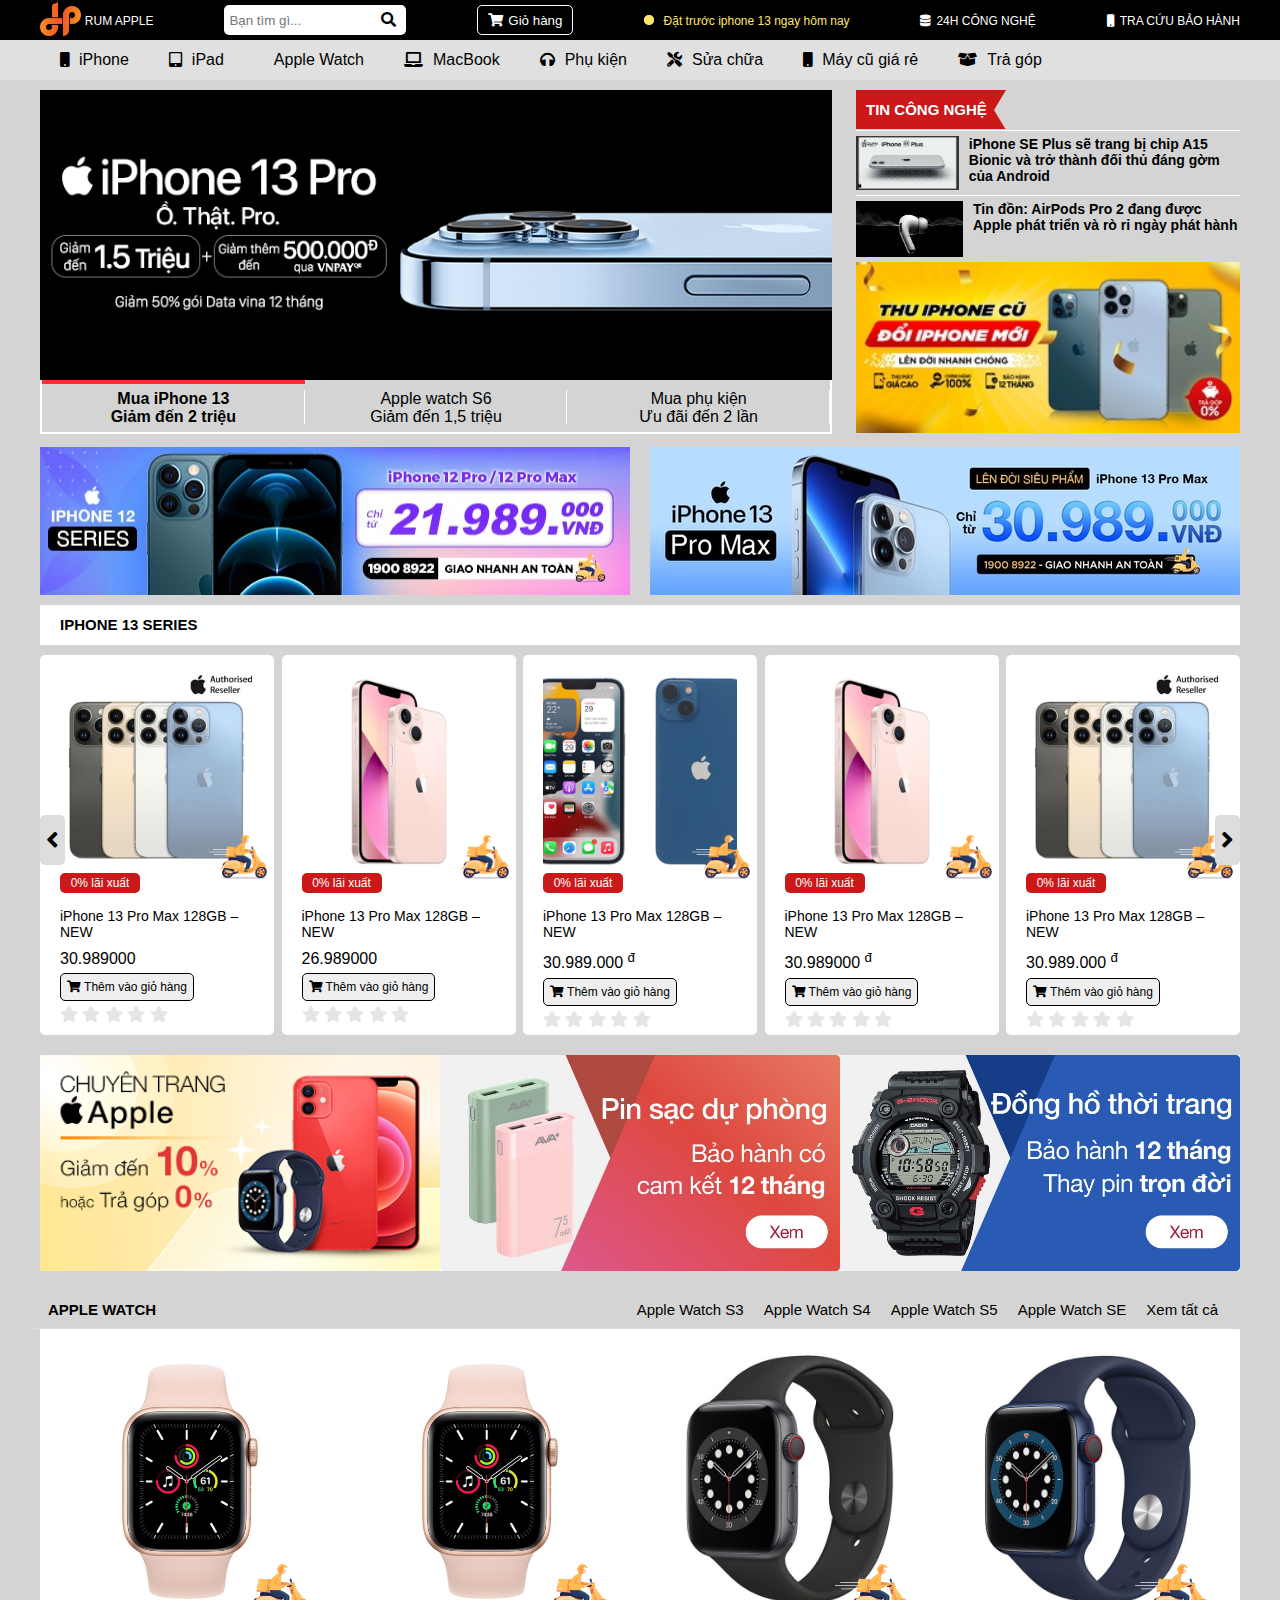
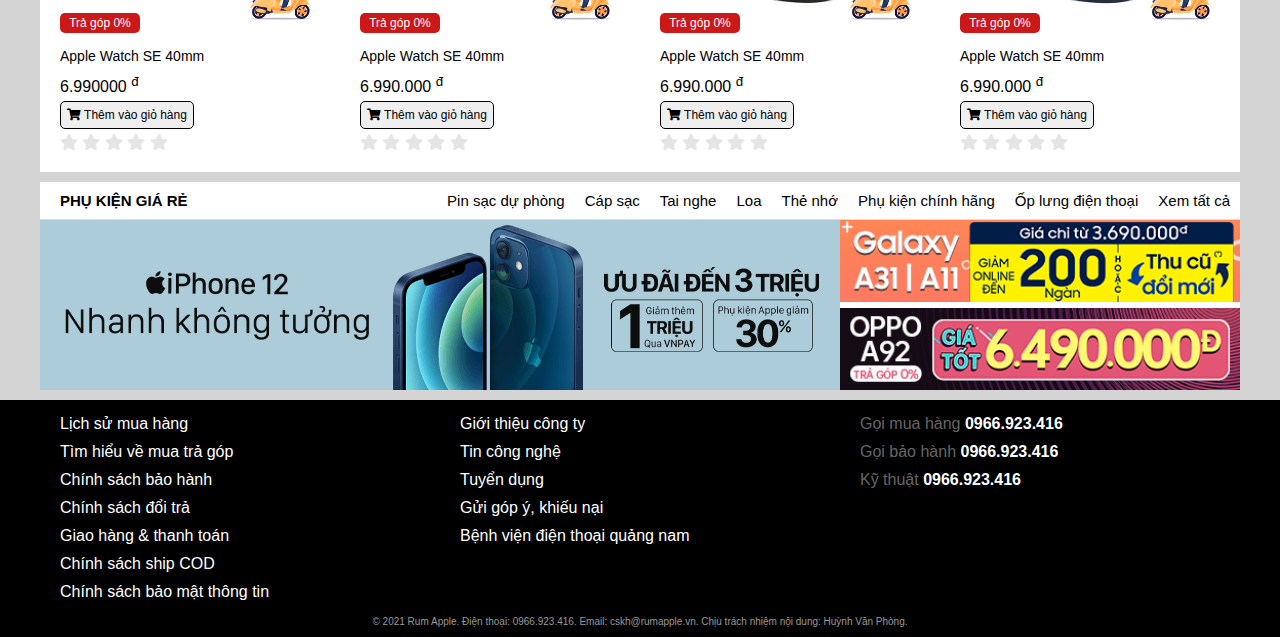
<file: index.html>
<!DOCTYPE html>
<html lang="en">

<head>
    <meta charset="UTF-8">
    <meta http-equiv="X-UA-Compatible" content="IE=edge">
    <meta name="viewport" content="width=device-width, initial-scale=1.0">
    <link rel="stylesheet" href="https://cdnjs.cloudflare.com/ajax/libs/font-awesome/5.15.4/css/all.min.css"
        integrity="sha512-1ycn6IcaQQ40/MKBW2W4Rhis/DbILU74C1vSrLJxCq57o941Ym01SwNsOMqvEBFlcgUa6xLiPY/NS5R+E6ztJQ=="
        crossorigin="anonymous" referrerpolicy="no-referrer" />
    <link rel="stylesheet" href="https://cdn.jsdelivr.net/npm/bootstrap-icons@1.6.0/font/bootstrap-icons.css"
        integrity="sha384-7ynz3n3tAGNUYFZD3cWe5PDcE36xj85vyFkawcF6tIwxvIecqKvfwLiaFdizhPpN" crossorigin="anonymous">
    <!-- <script src="https://kit.fontawesome.com/a076d05399.js" crossorigin="anonymous"></script> -->
    <link rel="stylesheet" href="grid.css">
    <link rel="stylesheet" href="style.css">
    <title>Rum Apple</title>
</head>

<body>
    <!-- Start Header -->
    <header>
        <div class="container">
            <ul>
                <li><a href=""><img style="width: 15%;" src="img/Logo.png" alt=""></a></li>
                <li><a href="">RUM APPLE</a></li>
                <li><input type="text" placeholder="Bạn tìm gì..."><i class="fas fa-search"></i></li>
                <li><a href=""></a><button id="popup_card"><i class="fa fa-shopping-cart"></i>Giỏ hàng</button></li>
                <li><a href=""><span class="btn-content"><span class="btn"></span></span> Đặt trước iphone 13 ngay hôm
                        nay</a></li>
                <li><a href=""><i class="fas fa-database"></i>24H CÔNG NGHỆ</a></li>
                <li><a href=""><i class="fas fa-mobile"></i>TRA CỨU BẢO HÀNH</a></li>
            </ul>

            <!-- Start Giỏ hàng -->
            <div class="overlay"></div>
            <div class="popup_shopping">
                <div class="body_shopping">
                    <table>
                        <thead>
                            <tr>
                                <th>Tên sản phẩm</th>
                                <th>Giá</th>
                                <th>Số lượng</th>
                                <th>Hành động</th>
                            </tr>
                        </thead>
                        <tbody>
                            <!-- <tr>
                                <td>iPhone 11 Pro</td>
                                <td>15.000.000 <sup>đ</sup></td>
                                <td><input type="number" value="1" min="0"></td>
                                <td>
                                    <a href="">Delete</a>
                                    <a href="">Add</a>
                                </td>
                            </tr>
                            <tr>
                                <td>iPhone 12</td>
                                <td>19.000.000 <sup>đ</sup></td>
                                <td><input type="number" value="1" min="0"></td>
                                <td>
                                    <a href="">Delete</a>
                                    <a href="">Add</a>
                                </td>
                            </tr>
                            <tr>
                                <td>iPhone 13 Pro Max</td>
                                <td>29.000.000 <sup>đ</sup></td>
                                <td><input type="number" value="1" min="0"></td>
                                <td>
                                    <a href="">Delete</a>
                                    <a href="">Add</a>
                                </td>
                            </tr> -->
                            <span style="position: absolute; bottom: 0; padding: 17px 0;">Tổng tiền: 0</span>
                        </tbody>
                    </table>
                    <div class="close">
                        <button type="button" class="button">Close</button>
                    </div>
                </div>
            </div>
            <!-- End Giỏ hàng -->
        </div>
    </header>
    <!-- End Header -->

    <!-- Start Menu-Bar -->
    <section class="menu-bar">
        <div class="container">
            <div class="menu-bar-content">
                <ul>
                    <li><a href="iPhone.html"><i class="fas fa-mobile"></i>iPhone</a></li>
                    <li><a href="iPad.html"><i class="fas fa-tablet-alt"></i>iPad</a></li>
                    <li><a href="AppleWatch.html"><i class="bi bi-smartwatch"></i>Apple Watch</a></li>
                    <li><a href="MacBook.html"><i class="fas fa-laptop"></i>MacBook</a></li>
                    <li><a href="PhuKien.html"><i class="fas fa-headphones"></i>Phụ kiện</a></li>
                    <li><a href="SuaChua.html"><i class='fas fa-tools'></i>Sửa chữa</a></li>
                    <li><a href="MayCuGiaRe.html"><i class="fas fa-mobile"></i>Máy cũ giá rẻ</a></li>
                    <li><a href="TraGop.html"><i class="fas fa-box-open"></i>Trả góp</a></li>
                </ul>
            </div>
        </div>
    </section>
    <!-- End Menu-Bar -->

    <!-- Start Slider -->
    <nav>
        <div class="grid wide">
            <div class="row">
                <div class="col l-8">
                    <div class="slider-content-lefl-top-container">
                        <div class="slider-content-lefl-top">
                            <a href=""><img src="img/banner1.png" alt=""></a>
                            <a href=""><img src="img/banner2.png" alt=""></a>
                            <a href=""><img src="img/banner3.png" alt=""></a>
                        </div>
                        <div class="Slider-btn">
                            <i class="fas fa-angle-left"></i>
                            <i class="fas fa-angle-right"></i>
                        </div>
                    </div>
                    <div class="slider-content-lefl-bottom">
                        <li class="actives">Mua iPhone 13 <br> Giảm đến 2 triệu</li>
                        <li>Apple watch S6 <br> Giảm đến 1,5 triệu</li>
                        <li>Mua phụ kiện <br> Ưu đãi đến 2 lần</li>
                    </div>
                </div>
                <div class="col l-4">
                    <div class="title">
                        <h2>TIN CÔNG NGHỆ</h2>
                    </div>
                    <div class="slider-content-right-top">
                        <img src="img/bannerRight1.jpg" alt="">
                        <p>iPhone SE Plus sẽ trang bị chip A15 Bionic và trở thành đối thủ đáng gờm của Android</p>
                    </div>
                    <div class="slider-content-right-mid">
                        <img src="img/bannerRight2.jpg" alt="">
                        <p>Tin đồn: AirPods Pro 2 đang được Apple phát triển và rò rỉ ngày phát hành</p>
                    </div>
                    <div class="slider-content-right-bottom">
                        <img src="img/bannerRight3.jpg" alt="">
                    </div>
                </div>
            </div>
        </div>
    </nav>
    <!-- Start Slider -->
     
    <!-- Start Banner -->
    <div class="grid wide">
        <div class="banner">
            <img src="img/Banner.jpg" alt="">
            <img src="img/Banner1.jpg" alt="">
        </div>
    </div>
    <!-- Start Banner -->

    <!-- Start Product -->
    <section>
        <div class="grid wide">
            <div class="product">
                <div class="product-title">
                    <h2>IPHONE 13 SERIES</h2>
                </div>
                <div class="product-items-container">
                    <div class="product-items-container-content">
                        <div class="product-items">
                            <div class="product-item">
                                <a href=""><img src="img/product1.jpg" alt=""></a>
                                <li>0% lãi xuất</li>
                                <a href="">
                                    <li class="name">iPhone 13 Pro Max 128GB – NEW</li>
                                </a>
                                <li class="price">30.989000 </li>
                                <li><button class="cart-shopping"><i class="fa fa-shopping-cart"></i> Thêm vào giỏ hàng</button></li>
                                <li>
                                    <i class="fas fa-star"></i>
                                    <i class="fas fa-star"></i>
                                    <i class="fas fa-star"></i>
                                    <i class="fas fa-star"></i>
                                    <i class="fas fa-star"></i>
                                </li>
                                <span class="xe"></span>
                            </div>
                            <div class="product-item">
                                <a href=""><img src="img/product2.jpg" alt=""></a>
                                <li>0% lãi xuất</li>
                                <a href="">
                                    <li class="name">iPhone 13 Pro Max 128GB – NEW</li>
                                </a>
                                <li class="price">26.989000</li>
                                <li><button class="cart-shopping"><i class="fa fa-shopping-cart"></i> Thêm vào giỏ hàng</button></li>
                                <li>
                                    <i class="fas fa-star"></i>
                                    <i class="fas fa-star"></i>
                                    <i class="fas fa-star"></i>
                                    <i class="fas fa-star"></i>
                                    <i class="fas fa-star"></i>
                                </li>
                                <span class="xe"></span>
                            </div>
                            <div class="product-item">
                                <a href=""><img src="img/product3.jpg" alt=""></a>
                                <li>0% lãi xuất</li>
                                <a href="">
                                    <li class="name">iPhone 13 Pro Max 128GB – NEW</li>
                                </a>
                                <li class="price">30.989.000 <sup>đ</sup></li>
                                <li><button class="cart-shopping"><i class="fa fa-shopping-cart"></i> Thêm vào giỏ hàng</button></li>
                                <li>
                                    <i class="fas fa-star"></i>
                                    <i class="fas fa-star"></i>
                                    <i class="fas fa-star"></i>
                                    <i class="fas fa-star"></i>
                                    <i class="fas fa-star"></i>
                                </li>
                                <span class="xe"></span>
                            </div>
                            <div class="product-item">
                                <a href=""><img src="img/product2.jpg" alt=""></a>
                                <li>0% lãi xuất</li>
                                <a href="">
                                    <li class="name">iPhone 13 Pro Max 128GB – NEW</li>
                                </a>
                                <li class="price">30.989000 <sup>đ</sup></li>
                                <li><button class="cart-shopping"><i class="fa fa-shopping-cart"></i> Thêm vào giỏ hàng</button></li>
                                <li>
                                    <i class="fas fa-star"></i>
                                    <i class="fas fa-star"></i>
                                    <i class="fas fa-star"></i>
                                    <i class="fas fa-star"></i>
                                    <i class="fas fa-star"></i>
                                </li>
                                <span class="xe"></span>
                            </div>
                            <div class="product-item">
                                <a href=""><img src="img/product1.jpg" alt=""></a>
                                <li>0% lãi xuất</li>
                                <a href="">
                                    <li class="name">iPhone 13 Pro Max 128GB – NEW</li>
                                </a>
                                <li class="price">30.989.000 <sup>đ</sup></li>
                                <li><button class="cart-shopping"><i class="fa fa-shopping-cart"></i> Thêm vào giỏ hàng</button></li>
                                <li>
                                    <i class="fas fa-star"></i>
                                    <i class="fas fa-star"></i>
                                    <i class="fas fa-star"></i>
                                    <i class="fas fa-star"></i>
                                    <i class="fas fa-star"></i>
                                </li>
                                <span class="xe"></span>
                            </div>
                        </div>
                        <div class="product-items">
                            <div class="product-item">
                                <a href=""><img src="img/product3.jpg" alt=""></a>
                                <li>0% lãi xuất</li>
                                <a href="">
                                    <li class="name">iPhone 13 Pro Max 128GB – NEW</li>
                                </a>
                                <li class="price">30.989.000 <sup>đ</sup></li>
                                <li><button class="cart-shopping"><i class="fa fa-shopping-cart"></i> Thêm vào giỏ hàng</button></li>
                                <li>
                                    <i class="fas fa-star"></i>
                                    <i class="fas fa-star"></i>
                                    <i class="fas fa-star"></i>
                                    <i class="fas fa-star"></i>
                                    <i class="fas fa-star"></i>
                                </li>
                                <span class="xe"></span>
                            </div>
                            <div class="product-item">
                                <a href=""><img src="img/product2.jpg" alt=""></a>
                                <li>0% lãi xuất</li>
                                <a href="">
                                    <li class="name">iPhone 13 Pro Max 128GB – NEW</li>
                                </a>
                                <li class="price">30.989.000 <sup>đ</sup></li>
                                <li><button class="cart-shopping"><i class="fa fa-shopping-cart"></i> Thêm vào giỏ hàng</button></li>
                                <li>
                                    <i class="fas fa-star"></i>
                                    <i class="fas fa-star"></i>
                                    <i class="fas fa-star"></i>
                                    <i class="fas fa-star"></i>
                                    <i class="fas fa-star"></i>
                                </li>
                                <span class="xe"></span>
                            </div>
                            <div class="product-item">
                                <a href=""><img src="img/product3.jpg" alt=""></a>
                                <li>0% lãi xuất</li>
                                <a href="">
                                    <li class="name">iPhone 13 Pro Max 128GB – NEW</li>
                                </a>
                                <li class="price">30.989.000 <sup>đ</sup></li>
                                <li><button class="cart-shopping"><i class="fa fa-shopping-cart"></i> Thêm vào giỏ hàng</button></li>
                                <li>
                                    <i class="fas fa-star"></i>
                                    <i class="fas fa-star"></i>
                                    <i class="fas fa-star"></i>
                                    <i class="fas fa-star"></i>
                                    <i class="fas fa-star"></i>
                                </li>
                                <span class="xe"></span>
                            </div>
                            <div class="product-item">
                                <a href=""><img src="img/product2.jpg" alt=""></a>
                                <li>0% lãi xuất</li>
                                <a href="">
                                    <li class="name">iPhone 13 Pro Max 128GB – NEW</li>
                                </a>
                                <li class="price">30.989.000 <sup>đ</sup></li>
                                <li><button class="cart-shopping"><i class="fa fa-shopping-cart"></i> Thêm vào giỏ hàng</button></li>
                                <li>
                                    <i class="fas fa-star"></i>
                                    <i class="fas fa-star"></i>
                                    <i class="fas fa-star"></i>
                                    <i class="fas fa-star"></i>
                                    <i class="fas fa-star"></i>
                                </li>
                                <span class="xe"></span>
                            </div>
                            <div class="product-item">
                                <a href=""><img src="img/product1.jpg" alt=""></a>
                                <li>0% lãi xuất</li>
                                <a href="">
                                    <li class="name">iPhone 13 Pro Max 128GB – NEW</li>
                                </a>
                                <li class="price">30.989.000 <sup>đ</sup></li>
                                <li><button class="cart-shopping"><i class="fa fa-shopping-cart"></i> Thêm vào giỏ hàng</button></li>
                                <li>
                                    <i class="fas fa-star"></i>
                                    <i class="fas fa-star"></i>
                                    <i class="fas fa-star"></i>
                                    <i class="fas fa-star"></i>
                                    <i class="fas fa-star"></i>
                                </li>
                                <span class="xe"></span>
                            </div>
                        </div>
                        <div class="product-items">
                            <div class="product-item">
                                <a href=""><img src="img/product1.jpg" alt=""></a>
                                <li>0% lãi xuất</li>
                                <a href="">
                                    <li class="name">iPhone 13 Pro Max 128GB – NEW</li>
                                </a>
                                <li class="price">30.989.000 <sup>đ</sup></li>
                                <li><button class="cart-shopping"><i class="fa fa-shopping-cart"></i> Thêm vào giỏ hàng</button></li>
                                <li>
                                    <i class="fas fa-star"></i>
                                    <i class="fas fa-star"></i>
                                    <i class="fas fa-star"></i>
                                    <i class="fas fa-star"></i>
                                    <i class="fas fa-star"></i>
                                </li>
                                <span class="xe"></span>
                            </div>
                            <div class="product-item">
                                <a href=""><img src="img/product3.jpg" alt=""></a>
                                <li>0% lãi xuất</li>
                                <a href="">
                                    <li class="name">iPhone 13 Pro Max 128GB – NEW</li>
                                </a>
                                <li class="price">30.989.000 <sup>đ</sup></li>
                                <li><button class="cart-shopping"><i class="fa fa-shopping-cart"></i> Thêm vào giỏ hàng</button></li>
                                <li>
                                    <i class="fas fa-star"></i>
                                    <i class="fas fa-star"></i>
                                    <i class="fas fa-star"></i>
                                    <i class="fas fa-star"></i>
                                    <i class="fas fa-star"></i>
                                </li>
                                <span class="xe"></span>
                            </div>
                            <div class="product-item">
                                <a href=""><img src="img/product1.jpg" alt=""></a>
                                <li>0% lãi xuất</li>
                                <a href="">
                                    <li class="name">iPhone 13 Pro Max 128GB – NEW</li>
                                </a>
                                <li class="price">30.989.000 <sup>đ</sup></li>
                                <li><button class="cart-shopping"><i class="fa fa-shopping-cart"></i> Thêm vào giỏ hàng</button></li>
                                <li>
                                    <i class="fas fa-star"></i>
                                    <i class="fas fa-star"></i>
                                    <i class="fas fa-star"></i>
                                    <i class="fas fa-star"></i>
                                    <i class="fas fa-star"></i>
                                </li>
                                <span class="xe"></span>
                            </div>
                            <div class="product-item">
                                <a href=""><img src="img/product2.jpg" alt=""></a>
                                <li>0% lãi xuất</li>
                                <a href="">
                                    <li class="name">iPhone 13 Pro Max 128GB – NEW</li>
                                </a>
                                <li class="price">30.989.000 <sup>đ</sup></li>
                                <li><button class="cart-shopping"><i class="fa fa-shopping-cart"></i> Thêm vào giỏ hàng</button></li>
                                <li>
                                    <i class="fas fa-star"></i>
                                    <i class="fas fa-star"></i>
                                    <i class="fas fa-star"></i>
                                    <i class="fas fa-star"></i>
                                    <i class="fas fa-star"></i>
                                </li>
                                <span class="xe"></span>
                            </div>
                            <div class="product-item">
                                <a href=""><img src="img/product3.jpg" alt=""></a>
                                <li>0% lãi xuất</li>
                                <a href="">
                                    <li class="name">iPhone 13 Pro Max 128GB – NEW</li>
                                </a>
                                <li class="price">30.989.000 <sup>đ</sup></li>
                                <li><button class="cart-shopping"><i class="fa fa-shopping-cart"></i> Thêm vào giỏ hàng</button></li>
                                <li>
                                    <i class="fas fa-star"></i>
                                    <i class="fas fa-star"></i>
                                    <i class="fas fa-star"></i>
                                    <i class="fas fa-star"></i>
                                    <i class="fas fa-star"></i>
                                </li>
                                <span class="xe"></span>
                            </div>
                        </div>
                        <div class="product-items">
                            <div class="product-item">
                                <a href=""><img src="img/product1.jpg" alt=""></a>
                                <li>0% lãi xuất</li>
                                <a href="">
                                    <li class="name">iPhone 13 Pro Max 128GB – NEW</li>
                                </a>
                                <li class="price">30.989.000 <sup>đ</sup></li>
                                <li><button class="cart-shopping"><i class="fa fa-shopping-cart"></i> Thêm vào giỏ hàng</button></li>
                                <li>
                                    <i class="fas fa-star"></i>
                                    <i class="fas fa-star"></i>
                                    <i class="fas fa-star"></i>
                                    <i class="fas fa-star"></i>
                                    <i class="fas fa-star"></i>
                                </li>
                                <span class="xe"></span>
                            </div>
                            <div class="product-item">
                                <a href=""><img src="img/product3.jpg" alt=""></a>
                                <li>0% lãi xuất</li>
                                <a href="">
                                    <li class="name">iPhone 13 Pro Max 128GB – NEW</li>
                                </a>
                                <li class="price">30.989.000 <sup>đ</sup></li>
                                <li><button class="cart-shopping"><i class="fa fa-shopping-cart"></i> Thêm vào giỏ hàng</button></li>
                                <li>
                                    <i class="fas fa-star"></i>
                                    <i class="fas fa-star"></i>
                                    <i class="fas fa-star"></i>
                                    <i class="fas fa-star"></i>
                                    <i class="fas fa-star"></i>
                                </li>
                                <span class="xe"></span>
                            </div>
                            <div class="product-item">
                                <a href=""><img src="img/product2.jpg" alt=""></a>
                                <li>0% lãi xuất</li>
                                <a href="">
                                    <li>class="name">iPhone 13 Pro Max 128GB – NEW</li>
                                </a>
                                <li class="price">30.989.000 <sup>đ</sup></li>
                                <li><button class="cart-shopping"><i class="fa fa-shopping-cart"></i> Thêm vào giỏ hàng</button></li>
                                <li>
                                    <i class="fas fa-star"></i>
                                    <i class="fas fa-star"></i>
                                    <i class="fas fa-star"></i>
                                    <i class="fas fa-star"></i>
                                    <i class="fas fa-star"></i>
                                </li>
                                <span class="xe"></span>
                            </div>
                            <div class="product-item">
                                <a href=""><img src="img/product1.jpg" alt=""></a>
                                <li>0% lãi xuất</li>
                                <a href="">
                                    <li>iPhone 13 Pro Max 128GB – NEW</li>
                                </a>
                                <li class="price">30.989.000 <sup>đ</sup></li>
                                <li><button class="cart-shopping"><i class="fa fa-shopping-cart"></i> Thêm vào giỏ hàng</button></li>
                                <li>
                                    <i class="fas fa-star"></i>
                                    <i class="fas fa-star"></i>
                                    <i class="fas fa-star"></i>
                                    <i class="fas fa-star"></i>
                                    <i class="fas fa-star"></i>
                                </li>
                                <span class="xe"></span>
                            </div>
                            <div class="product-item">
                                <a href=""><img src="img/product2.jpg" alt=""></a>
                                <li>0% lãi xuất</li>
                                <a href="">
                                    <li class="name">iPhone 13 Pro Max 128GB – NEW</li>
                                </a>
                                <li class="price">30.989.000 <sup>đ</sup></li>
                                <li><button class="cart-shopping"><i class="fa fa-shopping-cart"></i> Thêm vào giỏ hàng</button></li>
                                <li>
                                    <i class="fas fa-star"></i>
                                    <i class="fas fa-star"></i>
                                    <i class="fas fa-star"></i>
                                    <i class="fas fa-star"></i>
                                    <i class="fas fa-star"></i>
                                </li>
                                <span class="xe"></span>
                            </div>
                        </div>
                    </div>
                    <div class="Slider-btn">
                        <i class="fas fa-angle-left fa-angle-left-product"></i>
                        <i class="fas fa-angle-right fa-angle-right-product"></i>
                    </div>
                </div>
            </div>
        </div>
    </section>
    <!-- End Product -->

    <!-- Start Banner 2 -->
    <section>
        <div class="grid wide">
            <div class="banner-two">
                <div class="col banner-two l-4">
                    <img src="img/banner4.png" alt="">
                </div>
                <div class="col banner-two l-4">
                    <img src="img/banner5.jpg" alt="">
                </div>
                <div class="col banner-two l-4">
                    <img src="img/banner6.jpg" alt="">
                </div>
            </div>
        </div>
    </section>
    <!-- End Banner 2 -->

    <!-- Start Product 2 -->
    <section>
        <div class="grid wide">
            <div class="row">
                <div class="product-watch-top">
                    <h2>APPLE WATCH</h2>
                    <ul>
                        <a href="">
                            <li>Apple Watch S3</li>
                        </a>
                        <a href="">
                            <li>Apple Watch S4</li>
                        </a>
                        <a href="">
                            <li>Apple Watch S5</li>
                        </a>
                        <a href="">
                            <li>Apple Watch SE</li>
                        </a>
                        <a href="">
                            <li>Xem tất cả</li>
                        </a>
                    </ul>
                </div>
            </div>
            <div class="product-c">
                <div class="col l-3">
                    <a href=""><img src="img/apple-watch3.jpg" alt=""></a>
                    <li>Trả góp 0%</li>
                    <a href="">
                        <li class="name">Apple Watch SE 40mm</li>
                    </a>
                    <li class="price">6.990000 <sup>đ</sup></li>
                    <li><button class="cart-shopping"><i class="fa fa-shopping-cart"></i> Thêm vào giỏ hàng</button></li>
                    <li>
                        <i class="fas fa-star"></i>
                        <i class="fas fa-star"></i>
                        <i class="fas fa-star"></i>
                        <i class="fas fa-star"></i>
                        <i class="fas fa-star"></i>
                    </li>
                    <span class="xe1"></span>
                </div>
                <div class="col l-3">
                    <a href=""><img src="img/apple-watch3.jpg" alt=""></a>
                    <li>Trả góp 0%</li>
                    <a href="">
                        <li class="name">Apple Watch SE 40mm</li>
                    </a>
                    <li class="price">6.990.000 <sup>đ</sup></li>
                    <li><button class="cart-shopping"><i class="fa fa-shopping-cart"></i> Thêm vào giỏ hàng</button></li>
                    <li>
                        <i class="fas fa-star"></i>
                        <i class="fas fa-star"></i>
                        <i class="fas fa-star"></i>
                        <i class="fas fa-star"></i>
                        <i class="fas fa-star"></i>
                    </li>
                    <span class="xe1"></span>
                </div>
                <div class="col l-3">
                    <a href=""><img src="img/apple-watch2.jpg" alt=""></a>
                    <li>Trả góp 0%</li>
                    <a href="">
                        <li class="name">Apple Watch SE 40mm</li>
                    </a>
                    <li class="price">6.990.000 <sup>đ</sup></li>
                    <li><button class="cart-shopping"><i class="fa fa-shopping-cart"></i> Thêm vào giỏ hàng</button></li>
                    <li>
                        <i class="fas fa-star"></i>
                        <i class="fas fa-star"></i>
                        <i class="fas fa-star"></i>
                        <i class="fas fa-star"></i>
                        <i class="fas fa-star"></i>
                    </li>
                    <span class="xe1"></span>
                </div>
                <div class="col l-3">
                    <a href=""><img src="img/apple-watch.jpg" alt=""></a>
                    <li>Trả góp 0%</li>
                    <a href="">
                        <li class="name">Apple Watch SE 40mm</li>
                    </a>
                    <li class="price">6.990.000 <sup>đ</sup></li>
                    <li><button class="cart-shopping"><i class="fa fa-shopping-cart"></i> Thêm vào giỏ hàng</button></li>
                    <li>
                        <i class="fas fa-star"></i>
                        <i class="fas fa-star"></i>
                        <i class="fas fa-star"></i>
                        <i class="fas fa-star"></i>
                        <i class="fas fa-star"></i>
                    </li>
                    <span class="xe1"></span>
                </div>
            </div>
        </div>
    </section>
    <!-- End Product 2 -->

    <!-- Start Phụ Kiện -->
    <section>
        <div class="grid wide">
            <div class="product-slider-top">
                <h2>PHỤ KIỆN GIÁ RẺ</h2>
                <ul>
                    <a href="">
                        <li>Pin sạc dự phòng</li>
                    </a>
                    <a href="">
                        <li>Cáp sạc</li>
                    </a>
                    <a href="">
                        <li>Tai nghe</li>
                    </a>
                    <a href="">
                        <li>Loa</li>
                    </a>
                    <a href="">
                        <li>Thẻ nhớ</li>
                    </a>
                    <a href="">
                        <li>Phụ kiện chính hãng</li>
                    </a>
                    <a href="">
                        <li>Ốp lưng điện thoại</li>
                    </a>
                    <a href="">
                        <li>Xem tất cả</li>
                    </a>
                </ul>
            </div>
            <div class="slider-container-content">
                <div class="slider-container-left">
                    <!-- <a href=""><img src="img/bannerSilder.png" alt=""></a> -->
                    <a href=""><img src="img/bannerSlider1.png" alt=""></a>
                </div>
                <div class="container-right">
                    <a href=""><img src="img/banner-Right.png" alt=""></a>
                    <a href=""><img src="img/banner-Right1.png" alt=""></a>
                </div>
            </div>
        </div>
    </section>
    <!-- End Phụ Kiện -->

    <!-- Start Footer -->
    <footer>
        <div class="grid wide">
            <div style="margin: 0;" class="row">
                <div class="col l-4 footer">
                    <ul>
                        <li><a href="">Lịch sử mua hàng</a></li>
                        <li><a href="">Tìm hiểu về mua trả góp</a></li>
                        <li><a href="">Chính sách bảo hành</a></li>
                        <li><a href="">Chính sách đổi trả</a></li>
                        <li><a href="">Giao hàng & thanh toán</a></li>
                        <li><a href="">Chính sách ship COD</a></li>
                        <li><a href="">Chính sách bảo mật thông tin</a></li>
                    </ul>
                </div>
                <div class="col l-4 footer">
                    <ul>
                        <li><a href="">Giới thiệu công ty</a></li>
                        <li><a href="">Tin công nghệ</a></li>
                        <li><a href="">Tuyển dụng</a></li>
                        <li><a href="">Gửi góp ý, khiếu nại</a></li>
                        <li><a href="">Bệnh viện điện thoại quảng nam</a></li>
                    </ul>
                </div>
                <div class="col l-4 footer">
                    <ul>
                        <li>Gọi mua hàng <a href=""><b>0966.923.416</b></a></li>
                        <li>Gọi bảo hành <a href=""><b>0966.923.416</b></a></li>
                        <li>Kỹ thuật <a href=""><b>0966.923.416</b></a></li>
                    </ul>
                </div>
                <div class="footer-title">
                    <p>© 2021 Rum Apple. Điện thoại: 0966.923.416. Email: cskh@rumapple.vn. Chịu trách nhiệm nội dung:
                        Huỳnh Văn Phòng.</p>
                </div>
            </div>
        </div>
    </footer>
    <!-- End Footer -->
    <script src="Script.js"></script>
    
</body>

</html>
</file>
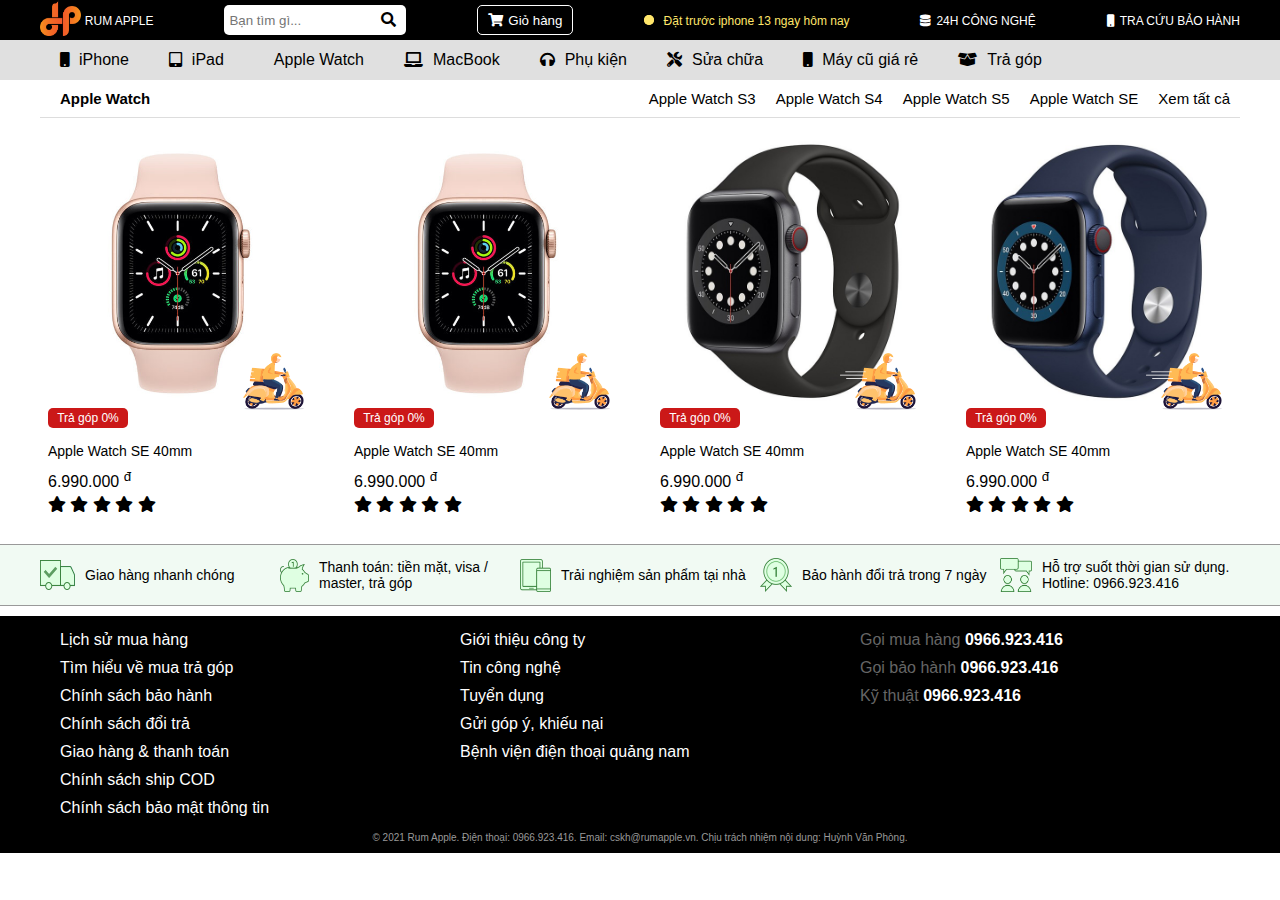
<file: AppleWatch.html>
<!DOCTYPE html>
<html lang="en">
<head>
    <meta charset="UTF-8">
    <meta http-equiv="X-UA-Compatible" content="IE=edge">
    <meta name="viewport" content="width=device-width, initial-scale=1.0">
    <link rel="stylesheet" href="https://cdnjs.cloudflare.com/ajax/libs/font-awesome/5.15.4/css/all.min.css"
    integrity="sha512-1ycn6IcaQQ40/MKBW2W4Rhis/DbILU74C1vSrLJxCq57o941Ym01SwNsOMqvEBFlcgUa6xLiPY/NS5R+E6ztJQ=="
    crossorigin="anonymous" referrerpolicy="no-referrer" />
    <link rel="stylesheet" href="https://cdn.jsdelivr.net/npm/bootstrap-icons@1.6.0/font/bootstrap-icons.css"
    integrity="sha384-7ynz3n3tAGNUYFZD3cWe5PDcE36xj85vyFkawcF6tIwxvIecqKvfwLiaFdizhPpN" crossorigin="anonymous">
    <!-- <script src="https://kit.fontawesome.com/a076d05399.js" crossorigin="anonymous"></script> -->
    <link rel="stylesheet" href="grid.css">
    <link rel="stylesheet" href="style.css">
    <title>Apple Watch - Rum Apple</title>
</head>
<body style="background-color: white;">
    <header>
        <div class="container">
            <ul>
                <li><a href="index.html"><img style="width: 15%;" src="img/Logo.png" alt=""></a></li>
                <li><a href="index.html">RUM APPLE</a></li>
                <li><input type="text" placeholder="Bạn tìm gì..."><i class="fas fa-search"></i></li>
                <li><a href=""></a><button id="popup_card"><i class="fa fa-shopping-cart"></i>Giỏ hàng</button></li>
                <li><a href=""><span class="btn-content"><span class="btn"></span></span> Đặt trước iphone 13 ngay hôm
                        nay</a></li>
                <li><a href=""><i class="fas fa-database"></i>24H CÔNG NGHỆ</a></li>
                <li><a href=""><i class="fas fa-mobile"></i>TRA CỨU BẢO HÀNH</a></li>
            </ul>
            <!-- Start Giỏ hàng -->
            <div class="overlay"></div>
            <div class="popup_shopping">
                <div class="body_shopping">
                    <table>
                        <thead>
                            <tr>
                                <th>STT</th>
                                <th>Tên sản phẩm</th>
                                <th>Giá</th>
                                <th>Số lượng</th>
                                <th>Hành động</th>
                            </tr>
                        </thead>
                        <tbody>
                            <tr>
                                <td>1</td>
                                <td>iPhone 11 Pro</td>
                                <td>15.000.000 <sup>đ</sup></td>
                                <td>1</td>
                                <td>
                                    <a href="">Delete</a>
                                    <a href="">Add</a>
                                </td>
                            </tr>
                            <tr>
                                <td>2</td>
                                <td>iPhone 12</td>
                                <td>19.000.000 <sup>đ</sup></td>
                                <td>2</td>
                                <td>
                                    <a href="">Delete</a>
                                    <a href="">Add</a>
                                </td>
                            </tr>
                            <tr>
                                <td>3</td>
                                <td>iPhone 13 Pro Max</td>
                                <td>29.000.000 <sup>đ</sup></td>
                                <td>1</td>
                                <td>
                                    <a href="">Delete</a>
                                    <a href="">Add</a>
                                </td>
                            </tr>
                        </tbody>
                    </table>
                    <div class="close">
                        <button type="button" class="button">Close</button>
                    </div>
                </div>
            </div>
            <!-- End Giỏ hàng -->
        </div>
    </header>
    <section style="margin: 0;" class="menu-bar">
        <div class="container">
            <div class="menu-bar-content">
                <ul>
                    <li><a href="iPhone.html"><i class="fas fa-mobile"></i>iPhone</a></li>
                    <li><a href="iPad.html"><i class="fas fa-tablet-alt"></i>iPad</a></li>
                    <li><a href="AppleWatch.html"><i class="bi bi-smartwatch"></i>Apple Watch</a></li>
                    <li><a href="MacBook.html"><i class="fas fa-laptop"></i>MacBook</a></li>
                    <li><a href="PhuKien.html"><i class="fas fa-headphones"></i>Phụ kiện</a></li>
                    <li><a href="SuaChua.html"><i class='fas fa-tools'></i>Sửa chữa</a></li>
                    <li><a href="MayCuGiaRe.html"><i class="fas fa-mobile"></i>Máy cũ giá rẻ</a></li>
                    <li><a href="TraGop.html"><i class="fas fa-box-open"></i>Trả góp</a></li>
                </ul>
            </div>
        </div>
    </section>

    <section>
        <div class="grid wide">
                <div class="product-watch-top">
                    <h2>Apple Watch</h2>
                    <ul>
                        <a href="">
                            <li>Apple Watch S3</li>
                        </a>
                        <a href="">
                            <li>Apple Watch S4</li>
                        </a>
                        <a href="">
                            <li>Apple Watch S5</li>
                        </a>
                        <a href="">
                            <li>Apple Watch SE</li>
                        </a>
                        <a href="">
                            <li>Xem tất cả</li>
                        </a>
                    </ul>
                </div>
                <div class = "row">
                    <div class="col l-3">
                    <a href=""><img src="img/apple-watch3.jpg" alt=""></a>
                    <li>Trả góp 0%</li>
                    <a href="">
                        <li>Apple Watch SE 40mm</li>
                    </a>
                    <li>6.990.000 <sup>đ</sup></li>
                    <li>
                        <i class="fas fa-star"></i>
                        <i class="fas fa-star"></i>
                        <i class="fas fa-star"></i>
                        <i class="fas fa-star"></i>
                        <i class="fas fa-star"></i>
                    </li>
                    <span class="xe1"></span>
                </div>
                <div class="col l-3">
                    <a href=""><img src="img/apple-watch3.jpg" alt=""></a>
                    <li>Trả góp 0%</li>
                    <a href="">
                        <li>Apple Watch SE 40mm</li>
                    </a>
                    <li>6.990.000 <sup>đ</sup></li>
                    <li>
                        <i class="fas fa-star"></i>
                        <i class="fas fa-star"></i>
                        <i class="fas fa-star"></i>
                        <i class="fas fa-star"></i>
                        <i class="fas fa-star"></i>
                    </li>
                    <span class="xe1"></span>
                </div>
                <div class="col l-3">
                    <a href=""><img src="img/apple-watch2.jpg" alt=""></a>
                    <li>Trả góp 0%</li>
                    <a href="">
                        <li>Apple Watch SE 40mm</li>
                    </a>
                    <li>6.990.000 <sup>đ</sup></li>
                    <li>
                        <i class="fas fa-star"></i>
                        <i class="fas fa-star"></i>
                        <i class="fas fa-star"></i>
                        <i class="fas fa-star"></i>
                        <i class="fas fa-star"></i>
                    </li>
                    <span class="xe1"></span>
                </div>
                <div class="col l-3">
                    <a href=""><img src="img/apple-watch.jpg" alt=""></a>
                    <li>Trả góp 0%</li>
                    <a href="">
                        <li>Apple Watch SE 40mm</li>
                    </a>
                    <li>6.990.000 <sup>đ</sup></li>
                    <li>
                        <i class="fas fa-star"></i>
                        <i class="fas fa-star"></i>
                        <i class="fas fa-star"></i>
                        <i class="fas fa-star"></i>
                        <i class="fas fa-star"></i>
                    </li>
                    <span class="xe1"></span>
                </div>
                </div>
        </div>
    </section>

    <section class="icon-title-container-content">
        <div class="grid wide">
            <div style="margin: 0;" class="row icon-title-container">
                <div class="icon-title">
                    <img src="img/icon-van-chuyen.png" alt="">
                    <p>Giao hàng nhanh chóng</p>
                </div>
                <div class="icon-title">
                    <img src="img/icon-thanh-toan.png" alt="">
                    <p>Thanh toán: tiền mặt, visa / master, trả góp</p>
                </div>
                <div class="icon-title">
                    <img src="img/icon-trai-nghiem.png" alt="">
                    <p>Trải nghiệm sản phẩm tại nhà</p>
                </div>
                <div class="icon-title">
                    <img src="img/icon-bao-hanh.png" alt="">
                    <p>Bảo hành đổi trả trong 7 ngày</p>
                </div>
                <div class="icon-title">
                    <img src="img/icon-ho-tro.png" alt="">
                    <p>
                        Hỗ trợ suốt thời gian sử dụng. <br>
                        Hotline: 0966.923.416
                    </p>
                </div>
            </div>
        </div>
    </section>

    <footer>
        <div class="grid wide">
            <div style="margin: 0;" class="row">
                <div class="col l-4 footer">
                    <ul>
                        <li><a href="">Lịch sử mua hàng</a></li>
                        <li><a href="">Tìm hiểu về mua trả góp</a></li>
                        <li><a href="">Chính sách bảo hành</a></li>
                        <li><a href="">Chính sách đổi trả</a></li>
                        <li><a href="">Giao hàng & thanh toán</a></li>
                        <li><a href="">Chính sách ship COD</a></li>
                        <li><a href="">Chính sách bảo mật thông tin</a></li>
                    </ul>
                </div>
                <div class="col l-4 footer">
                    <ul>
                        <li><a href="">Giới thiệu công ty</a></li>
                        <li><a href="">Tin công nghệ</a></li>
                        <li><a href="">Tuyển dụng</a></li>
                        <li><a href="">Gửi góp ý, khiếu nại</a></li>
                        <li><a href="">Bệnh viện điện thoại quảng nam</a></li>
                    </ul>
                </div>
                <div class="col l-4 footer">
                    <ul>
                        <li>Gọi mua hàng <a href=""><b>0966.923.416</b></a></li>
                        <li>Gọi bảo hành <a href=""><b>0966.923.416</b></a></li>
                        <li>Kỹ thuật <a href=""><b>0966.923.416</b></a></li>
                    </ul>
                </div>
                <div class="footer-title">
                    <p>© 2021 Rum Apple. Điện thoại: 0966.923.416. Email: cskh@rumapple.vn. Chịu trách nhiệm nội dung:
                        Huỳnh Văn Phòng.</p>
                </div>
            </div>
        </div>
    </footer>
    <script src="Cart.js"></script>
</body>
</html>
</file>
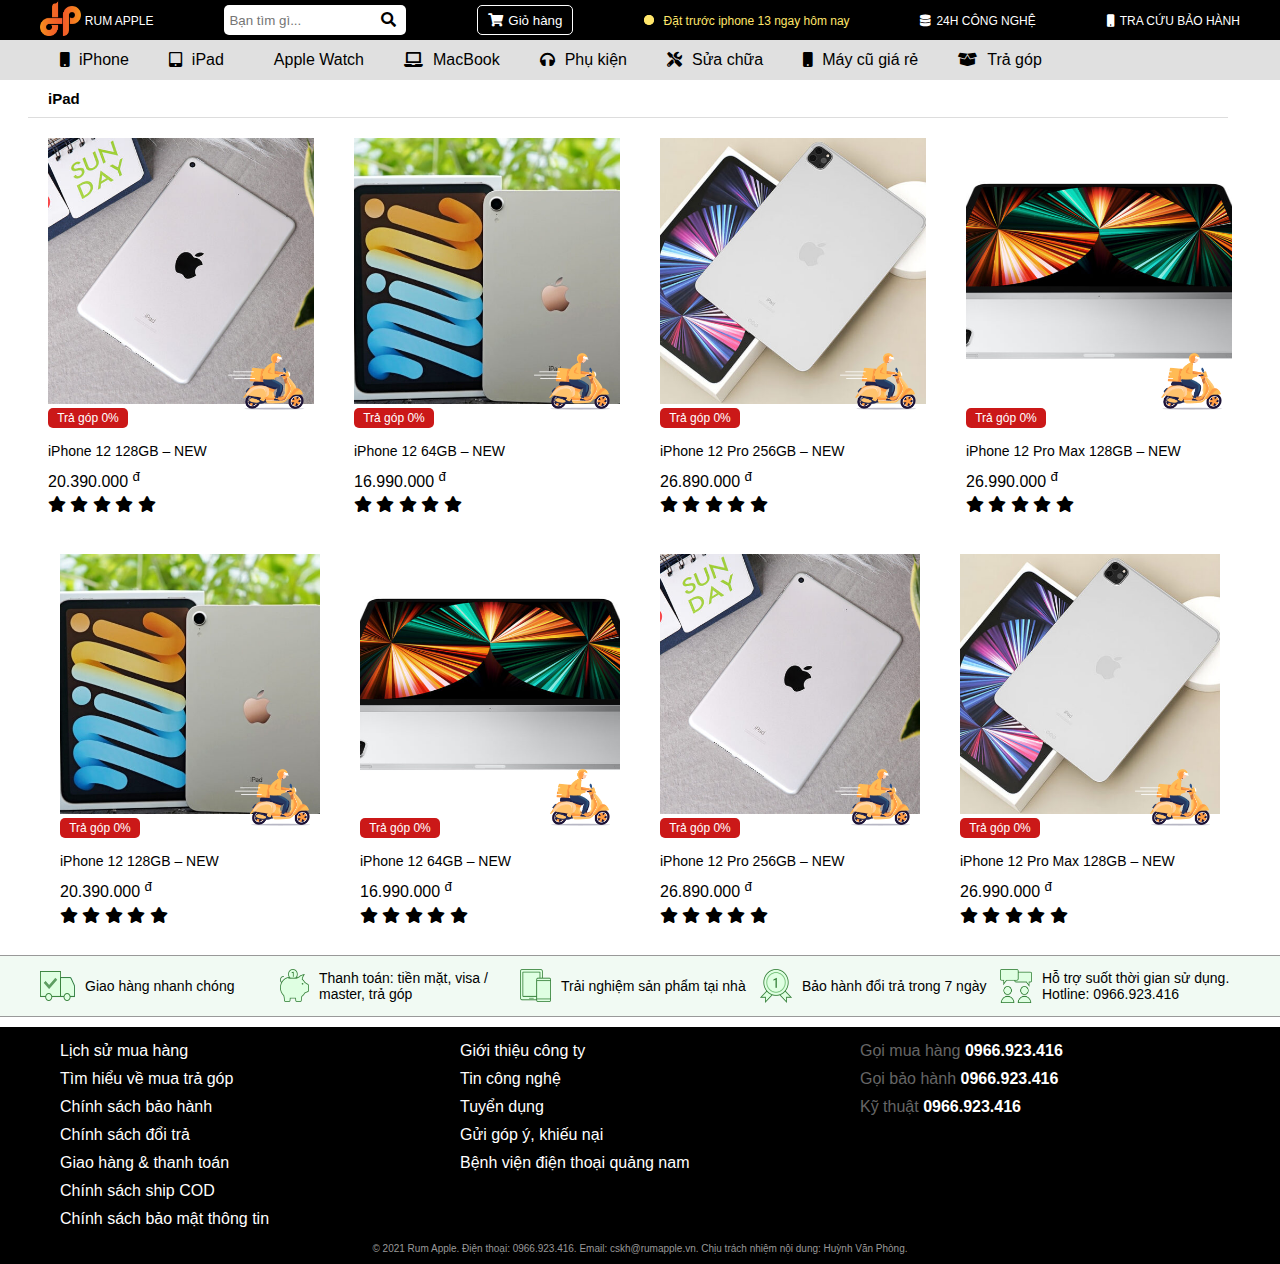
<file: iPad.html>
<!DOCTYPE html>
<html lang="en">
<head>
    <meta charset="UTF-8">
    <meta http-equiv="X-UA-Compatible" content="IE=edge">
    <meta name="viewport" content="width=device-width, initial-scale=1.0">
    <link rel="stylesheet" href="https://cdnjs.cloudflare.com/ajax/libs/font-awesome/5.15.4/css/all.min.css"
    integrity="sha512-1ycn6IcaQQ40/MKBW2W4Rhis/DbILU74C1vSrLJxCq57o941Ym01SwNsOMqvEBFlcgUa6xLiPY/NS5R+E6ztJQ=="
    crossorigin="anonymous" referrerpolicy="no-referrer" />
    <link rel="stylesheet" href="https://cdn.jsdelivr.net/npm/bootstrap-icons@1.6.0/font/bootstrap-icons.css"
    integrity="sha384-7ynz3n3tAGNUYFZD3cWe5PDcE36xj85vyFkawcF6tIwxvIecqKvfwLiaFdizhPpN" crossorigin="anonymous">
    <!-- <script src="https://kit.fontawesome.com/a076d05399.js" crossorigin="anonymous"></script> -->
    <link rel="stylesheet" href="grid.css">
    <link rel="stylesheet" href="style.css">
    <title>iPad - Rum Apple</title>
</head>
<body style="background-color:  white;">
    <header>
        <div class="container">
            <ul>
                <li><a href="index.html"><img style="width: 15%;" src="img/Logo.png" alt=""></a></li>
                <li><a href="index.html">RUM APPLE</a></li>
                <li><input type="text" placeholder="Bạn tìm gì..."><i class="fas fa-search"></i></li>
                <li><a href=""></a><button id="popup_card"><i class="fa fa-shopping-cart"></i>Giỏ hàng</button></li>
                <li><a href=""><span class="btn-content"><span class="btn"></span></span> Đặt trước iphone 13 ngay hôm
                        nay</a></li>
                <li><a href=""><i class="fas fa-database"></i>24H CÔNG NGHỆ</a></li>
                <li><a href=""><i class="fas fa-mobile"></i>TRA CỨU BẢO HÀNH</a></li>
            </ul>
            <!-- Start Giỏ hàng -->
            <div class="overlay"></div>
            <div class="popup_shopping">
                <div class="body_shopping">
                    <table>
                        <thead>
                            <tr>
                                <th>STT</th>
                                <th>Tên sản phẩm</th>
                                <th>Giá</th>
                                <th>Số lượng</th>
                                <th>Hành động</th>
                            </tr>
                        </thead>
                        <tbody>
                            <tr>
                                <td>1</td>
                                <td>iPhone 11 Pro</td>
                                <td>15.000.000 <sup>đ</sup></td>
                                <td>1</td>
                                <td>
                                    <a href="">Delete</a>
                                    <a href="">Add</a>
                                </td>
                            </tr>
                            <tr>
                                <td>2</td>
                                <td>iPhone 12</td>
                                <td>19.000.000 <sup>đ</sup></td>
                                <td>2</td>
                                <td>
                                    <a href="">Delete</a>
                                    <a href="">Add</a>
                                </td>
                            </tr>
                            <tr>
                                <td>3</td>
                                <td>iPhone 13 Pro Max</td>
                                <td>29.000.000 <sup>đ</sup></td>
                                <td>1</td>
                                <td>
                                    <a href="">Delete</a>
                                    <a href="">Add</a>
                                </td>
                            </tr>
                        </tbody>
                    </table>
                    <div class="close">
                        <button type="button" class="button">Close</button>
                    </div>
                </div>
            </div>
            <!-- End Giỏ hàng -->
        </div>
    </header>
    <section style="margin: 0;" class="menu-bar">
        <div class="container">
            <div class="menu-bar-content">
                <ul>
                    <li><a href="iPhone.html"><i class="fas fa-mobile"></i>iPhone</a></li>
                    <li><a href="iPad.html"><i class="fas fa-tablet-alt"></i>iPad</a></li>
                    <li><a href="AppleWatch.html"><i class="bi bi-smartwatch"></i>Apple Watch</a></li>
                    <li><a href="MacBook.html"><i class="fas fa-laptop"></i>MacBook</a></li>
                    <li><a href="PhuKien.html"><i class="fas fa-headphones"></i>Phụ kiện</a></li>
                    <li><a href="SuaChua.html"><i class='fas fa-tools'></i>Sửa chữa</a></li>
                    <li><a href="MayCuGiaRe.html"><i class="fas fa-mobile"></i>Máy cũ giá rẻ</a></li>
                    <li><a href="TraGop.html"><i class="fas fa-box-open"></i>Trả góp</a></li>
                </ul>
            </div>
        </div>
    </section>

    <section>
        <div class="grid wide">
            <div class="row">
                <div class="product-watch-top">
                    <h2>iPad</h2>
                </div>
            </div>
            <div class = "row">
                <div class="col l-3">
                    <a href=""><img src="img/ipad1.jpg" alt=""></a>
                    <li>Trả góp 0%</li>
                    <a href="">
                        <li>iPhone 12 128GB – NEW</li>
                    </a>
                    <li>20.390.000 <sup>đ</sup></li>
                    <li>
                        <i class="fas fa-star"></i>
                        <i class="fas fa-star"></i>
                        <i class="fas fa-star"></i>
                        <i class="fas fa-star"></i>
                        <i class="fas fa-star"></i>
                    </li>
                    <span class="xe1"></span>
                </div>
                <div class="col l-3">
                    <a href=""><img src="img/ipad2.jpg" alt=""></a>
                    <li>Trả góp 0%</li>
                    <a href="">
                        <li>iPhone 12 64GB – NEW</li>
                    </a>
                    <li>16.990.000 <sup>đ</sup></li>
                    <li>
                        <i class="fas fa-star"></i>
                        <i class="fas fa-star"></i>
                        <i class="fas fa-star"></i>
                        <i class="fas fa-star"></i>
                        <i class="fas fa-star"></i>
                    </li>
                    <span class="xe1"></span>
                </div>
                <div class="col l-3">
                    <a href=""><img src="img/ipad3.jpg" alt=""></a>
                    <li>Trả góp 0%</li>
                    <a href="">
                        <li>iPhone 12 Pro 256GB – NEW</li>
                    </a>
                    <li>26.890.000 <sup>đ</sup></li>
                    <li>
                        <i class="fas fa-star"></i>
                        <i class="fas fa-star"></i>
                        <i class="fas fa-star"></i>
                        <i class="fas fa-star"></i>
                        <i class="fas fa-star"></i>
                    </li>
                    <span class="xe1"></span>
                </div>
                <div class="col l-3">
                    <a href=""><img src="img/ipad4.jpg" alt=""></a>
                    <li>Trả góp 0%</li>
                    <a href="">
                        <li>iPhone 12 Pro Max 128GB – NEW</li>
                    </a>
                    <li>26.990.000 <sup>đ</sup></li>
                    <li>
                        <i class="fas fa-star"></i>
                        <i class="fas fa-star"></i>
                        <i class="fas fa-star"></i>
                        <i class="fas fa-star"></i>
                        <i class="fas fa-star"></i>
                    </li>
                    <span class="xe1"></span>
                </div>
            </div>
            <div style="margin: 0;" class="row">
                <div class="col l-3">
                    <a href=""><img src="img/ipad2.jpg" alt=""></a>
                    <li>Trả góp 0%</li>
                    <a href="">
                        <li>iPhone 12 128GB – NEW</li>
                    </a>
                    <li>20.390.000 <sup>đ</sup></li>
                    <li>
                        <i class="fas fa-star"></i>
                        <i class="fas fa-star"></i>
                        <i class="fas fa-star"></i>
                        <i class="fas fa-star"></i>
                        <i class="fas fa-star"></i>
                    </li>
                    <span class="xe1"></span>
                </div>
                <div class="col l-3">
                    <a href=""><img src="img/ipad4.jpg" alt=""></a>
                    <li>Trả góp 0%</li>
                    <a href="">
                        <li>iPhone 12 64GB – NEW</li>
                    </a>
                    <li>16.990.000 <sup>đ</sup></li>
                    <li>
                        <i class="fas fa-star"></i>
                        <i class="fas fa-star"></i>
                        <i class="fas fa-star"></i>
                        <i class="fas fa-star"></i>
                        <i class="fas fa-star"></i>
                    </li>
                    <span class="xe1"></span>
                </div>
                <div class="col l-3">
                    <a href=""><img src="img/ipad1.jpg" alt=""></a>
                    <li>Trả góp 0%</li>
                    <a href="">
                        <li>iPhone 12 Pro 256GB – NEW</li>
                    </a>
                    <li>26.890.000 <sup>đ</sup></li>
                    <li>
                        <i class="fas fa-star"></i>
                        <i class="fas fa-star"></i>
                        <i class="fas fa-star"></i>
                        <i class="fas fa-star"></i>
                        <i class="fas fa-star"></i>
                    </li>
                    <span class="xe1"></span>
                </div>
                <div class="col l-3">
                    <a href=""><img src="img/ipad3.jpg" alt=""></a>
                    <li>Trả góp 0%</li>
                    <a href="">
                        <li>iPhone 12 Pro Max 128GB – NEW</li>
                    </a>
                    <li>26.990.000 <sup>đ</sup></li>
                    <li>
                        <i class="fas fa-star"></i>
                        <i class="fas fa-star"></i>
                        <i class="fas fa-star"></i>
                        <i class="fas fa-star"></i>
                        <i class="fas fa-star"></i>
                    </li>
                    <span class="xe1"></span>
                </div>
            </div>
        </div>
    </section>

    <section class="icon-title-container-content">
        <div class="grid wide">
            <div style="margin: 0;" class="row icon-title-container">
                <div class="icon-title">
                    <img src="img/icon-van-chuyen.png" alt="">
                    <p>Giao hàng nhanh chóng</p>
                </div>
                <div class="icon-title">
                    <img src="img/icon-thanh-toan.png" alt="">
                    <p>Thanh toán: tiền mặt, visa / master, trả góp</p>
                </div>
                <div class="icon-title">
                    <img src="img/icon-trai-nghiem.png" alt="">
                    <p>Trải nghiệm sản phẩm tại nhà</p>
                </div>
                <div class="icon-title">
                    <img src="img/icon-bao-hanh.png" alt="">
                    <p>Bảo hành đổi trả trong 7 ngày</p>
                </div>
                <div class="icon-title">
                    <img src="img/icon-ho-tro.png" alt="">
                    <p>
                        Hỗ trợ suốt thời gian sử dụng. <br>
                        Hotline: 0966.923.416
                    </p>
                </div>
            </div>
        </div>
    </section>

    <footer>
        <div class="grid wide">
            <div style="margin: 0;" class="row">
                <div class="col l-4 footer">
                    <ul>
                        <li><a href="">Lịch sử mua hàng</a></li>
                        <li><a href="">Tìm hiểu về mua trả góp</a></li>
                        <li><a href="">Chính sách bảo hành</a></li>
                        <li><a href="">Chính sách đổi trả</a></li>
                        <li><a href="">Giao hàng & thanh toán</a></li>
                        <li><a href="">Chính sách ship COD</a></li>
                        <li><a href="">Chính sách bảo mật thông tin</a></li>
                    </ul>
                </div>
                <div class="col l-4 footer">
                    <ul>
                        <li><a href="">Giới thiệu công ty</a></li>
                        <li><a href="">Tin công nghệ</a></li>
                        <li><a href="">Tuyển dụng</a></li>
                        <li><a href="">Gửi góp ý, khiếu nại</a></li>
                        <li><a href="">Bệnh viện điện thoại quảng nam</a></li>
                    </ul>
                </div>
                <div class="col l-4 footer">
                    <ul>
                        <li>Gọi mua hàng <a href=""><b>0966.923.416</b></a></li>
                        <li>Gọi bảo hành <a href=""><b>0966.923.416</b></a></li>
                        <li>Kỹ thuật <a href=""><b>0966.923.416</b></a></li>
                    </ul>
                </div>
                <div class="footer-title">
                    <p>© 2021 Rum Apple. Điện thoại: 0966.923.416. Email: cskh@rumapple.vn. Chịu trách nhiệm nội dung:
                        Huỳnh Văn Phòng.</p>
                </div>
            </div>
        </div>
    </footer>
    <script src="Cart.js"></script>
</body>
</html>
</file>
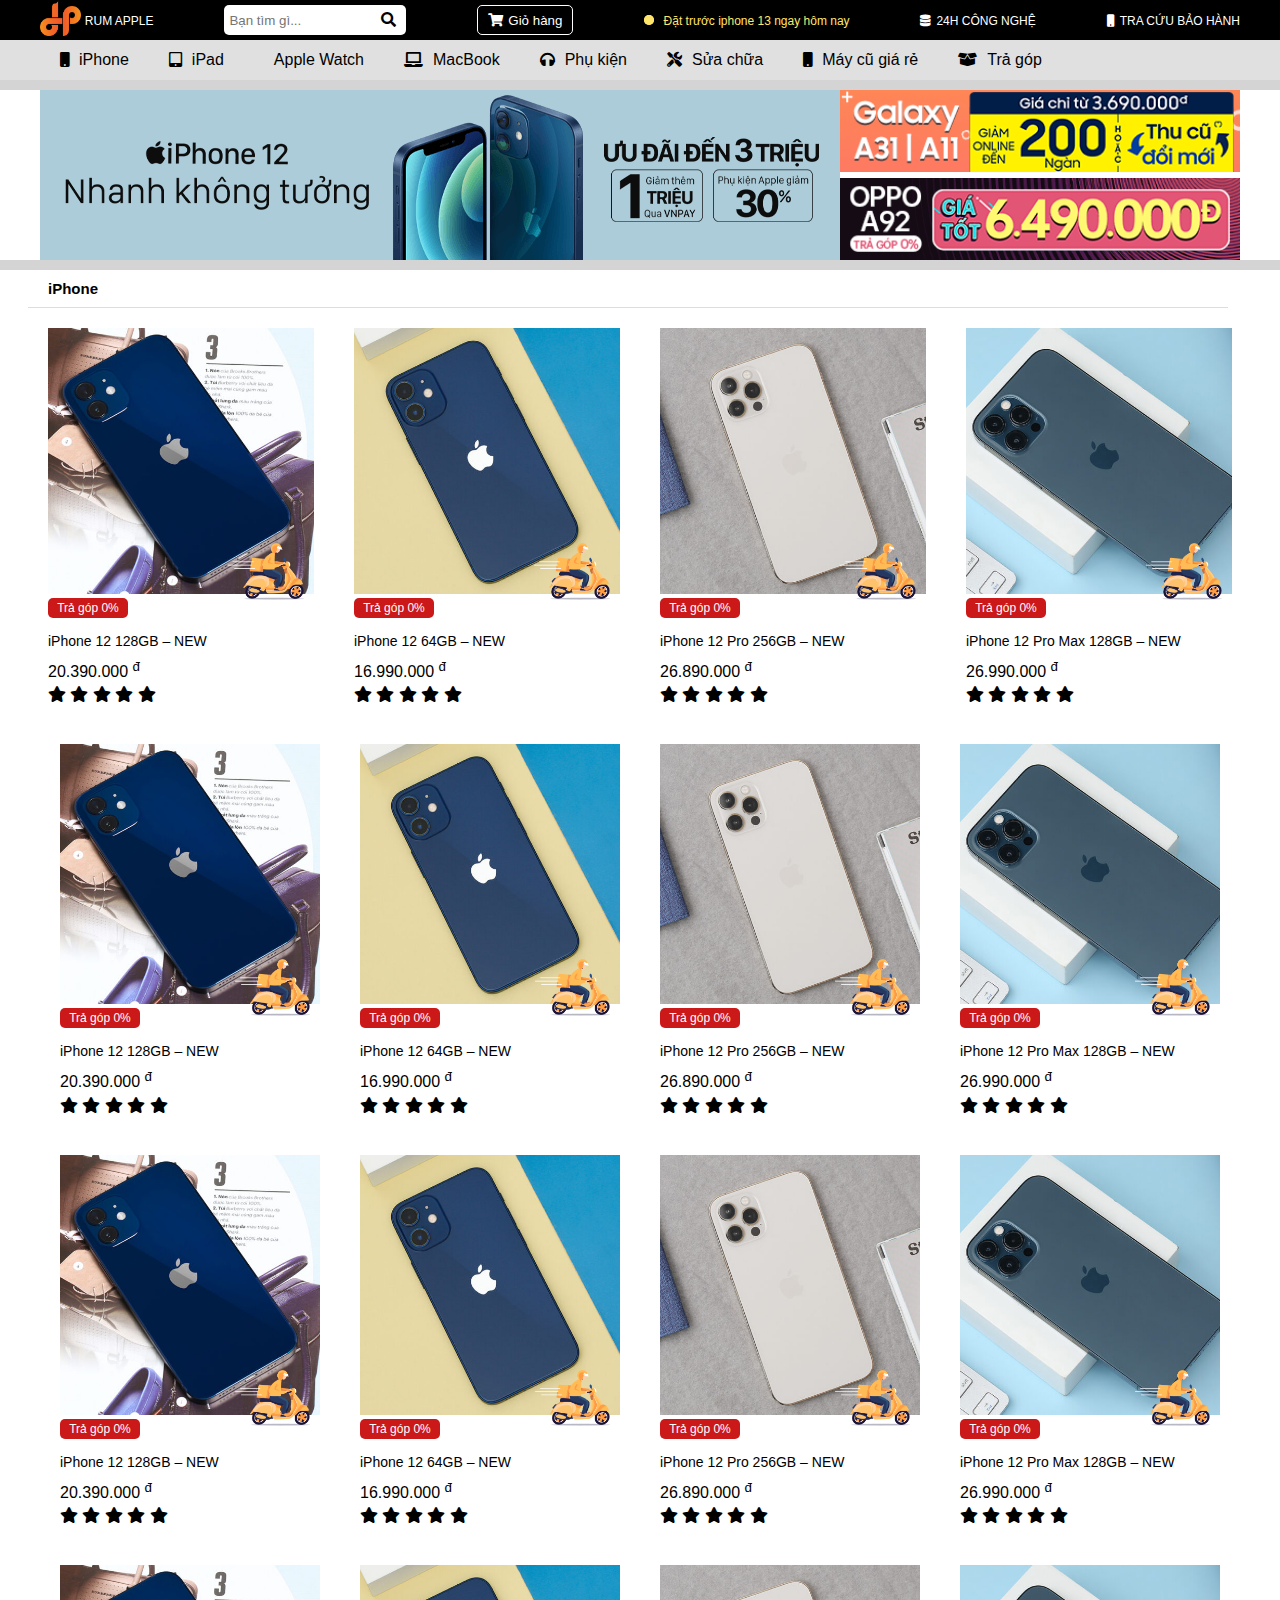
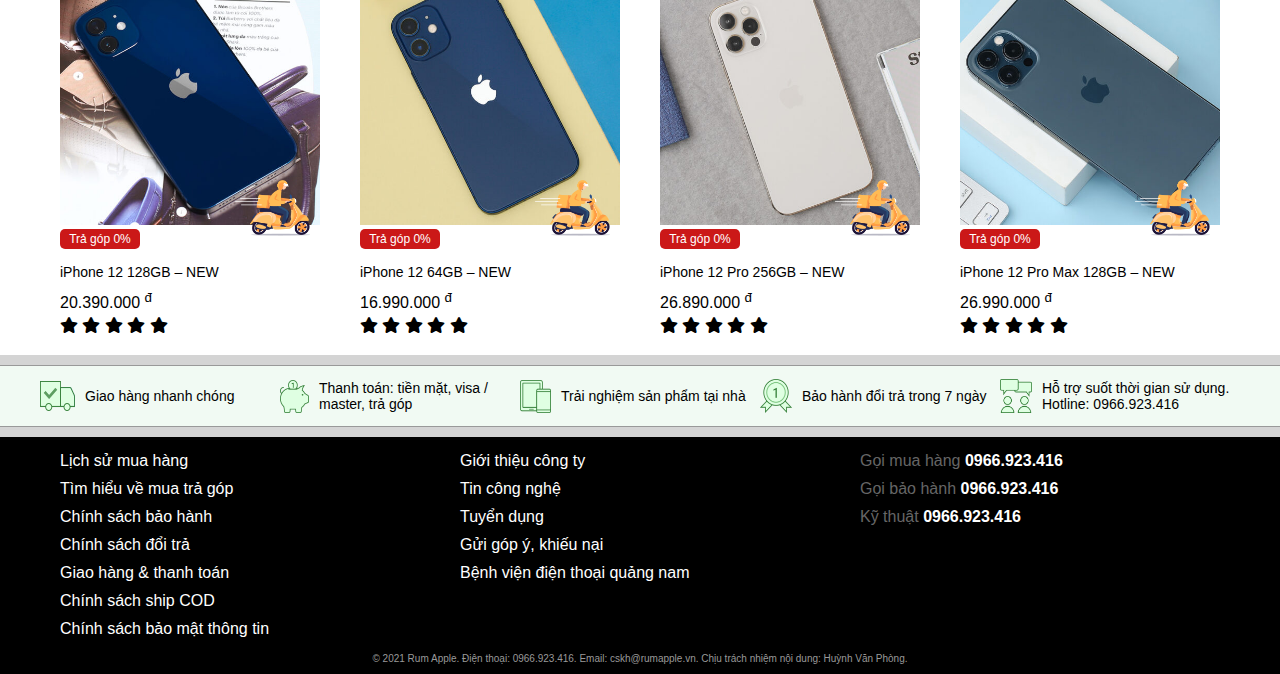
<file: iPhone.html>
<!DOCTYPE html>
<html lang="en">

<head>
    <meta charset="UTF-8">
    <meta http-equiv="X-UA-Compatible" content="IE=edge">
    <meta name="viewport" content="width=device-width, initial-scale=1.0">
    <link rel="stylesheet" href="https://cdnjs.cloudflare.com/ajax/libs/font-awesome/5.15.4/css/all.min.css"
        integrity="sha512-1ycn6IcaQQ40/MKBW2W4Rhis/DbILU74C1vSrLJxCq57o941Ym01SwNsOMqvEBFlcgUa6xLiPY/NS5R+E6ztJQ=="
        crossorigin="anonymous" referrerpolicy="no-referrer" />
    <link rel="stylesheet" href="https://cdn.jsdelivr.net/npm/bootstrap-icons@1.6.0/font/bootstrap-icons.css"
        integrity="sha384-7ynz3n3tAGNUYFZD3cWe5PDcE36xj85vyFkawcF6tIwxvIecqKvfwLiaFdizhPpN" crossorigin="anonymous">
    <!-- <script src="https://kit.fontawesome.com/a076d05399.js" crossorigin="anonymous"></script> -->
    <link rel="stylesheet" href="grid.css">
    <link rel="stylesheet" href="style.css">
    <title>iPhone - Rum Apple</title>
</head>

<body>
    <header>
        <div class="container">
            <ul>
                <li><a href="index.html"><img style="width: 15%;" src="img/Logo.png" alt=""></a></li>
                <li><a href="index.html">RUM APPLE</a></li>
                <li><input type="text" placeholder="Bạn tìm gì..."><i class="fas fa-search"></i></li>
                <li><a href=""></a><button id="popup_card"><i class="fa fa-shopping-cart"></i>Giỏ hàng</button></li>
                <li><a href=""><span class="btn-content"><span class="btn"></span></span> Đặt trước iphone 13 ngay hôm
                        nay</a></li>
                <li><a href=""><i class="fas fa-database"></i>24H CÔNG NGHỆ</a></li>
                <li><a href=""><i class="fas fa-mobile"></i>TRA CỨU BẢO HÀNH</a></li>
            </ul>
        </div>
    </header>
    <section class="menu-bar">
        <div class="container">
            <div class="menu-bar-content">
                <ul>
                    <li><a href="iPhone.html"><i class="fas fa-mobile"></i>iPhone</a></li>
                    <li><a href="iPad.html"><i class="fas fa-tablet-alt"></i>iPad</a></li>
                    <li><a href="AppleWatch.html"><i class="bi bi-smartwatch"></i>Apple Watch</a></li>
                    <li><a href="MacBook.html"><i class="fas fa-laptop"></i>MacBook</a></li>
                    <li><a href="PhuKien.html"><i class="fas fa-headphones"></i>Phụ kiện</a></li>
                    <li><a href="SuaChua.html"><i class='fas fa-tools'></i>Sửa chữa</a></li>
                    <li><a href="MayCuGiaRe.html"><i class="fas fa-mobile"></i>Máy cũ giá rẻ</a></li>
                    <li><a href="TraGop.html"><i class="fas fa-box-open"></i>Trả góp</a></li>
                </ul>
                <!-- Start Giỏ hàng -->
            <div class="overlay"></div>
            <div class="popup_shopping">
                <div class="body_shopping">
                    <table>
                        <thead>
                            <tr>
                                <th>STT</th>
                                <th>Tên sản phẩm</th>
                                <th>Giá</th>
                                <th>Số lượng</th>
                                <th>Hành động</th>
                            </tr>
                        </thead>
                        <tbody>
                            <tr>
                                <td>1</td>
                                <td>iPhone 11 Pro</td>
                                <td>15.000.000 <sup>đ</sup></td>
                                <td>1</td>
                                <td>
                                    <a href="">Delete</a>
                                    <a href="">Add</a>
                                </td>
                            </tr>
                            <tr>
                                <td>2</td>
                                <td>iPhone 12</td>
                                <td>19.000.000 <sup>đ</sup></td>
                                <td>2</td>
                                <td>
                                    <a href="">Delete</a>
                                    <a href="">Add</a>
                                </td>
                            </tr>
                            <tr>
                                <td>3</td>
                                <td>iPhone 13 Pro Max</td>
                                <td>29.000.000 <sup>đ</sup></td>
                                <td>1</td>
                                <td>
                                    <a href="">Delete</a>
                                    <a href="">Add</a>
                                </td>
                            </tr>
                        </tbody>
                    </table>
                    <div class="close">
                        <button type="button" class="button">Close</button>
                    </div>
                </div>
            </div>
            <!-- End Giỏ hàng -->
            </div>
        </div>
    </section>
    <section style = "background-color: white;">
        <div class="grid wide">
            <div class="slider-container-content">
                <div class="slider-container-left">
                    <!-- <a href=""><img src="img/bannerSilder.png" alt=""></a> -->
                    <a href=""><img src="img/bannerSlider1.png" alt=""></a>
                </div>
                <div class="container-right">
                    <a href=""><img src="img/banner-Right.png" alt=""></a>
                    <a href=""><img src="img/banner-Right1.png" alt=""></a>
                </div>
            </div>
        </div>
    </section>
    <section style = "background-color: white;">
        <div class="grid wide">
            <div class="row">
                <div class="product-watch-top">
                    <h2>iPhone</h2>
                </div>
            </div>
            <div class = "row">
                <div class="col l-3">
                    <a href=""><img src="img/IP1.jpg" alt=""></a>
                    <li>Trả góp 0%</li>
                    <a href="">
                        <li>iPhone 12 128GB – NEW</li>
                    </a>
                    <li>20.390.000 <sup>đ</sup></li>
                    <li>
                        <i class="fas fa-star"></i>
                        <i class="fas fa-star"></i>
                        <i class="fas fa-star"></i>
                        <i class="fas fa-star"></i>
                        <i class="fas fa-star"></i>
                    </li>
                    <span class="xe1"></span>
                </div>
                <div class="col l-3">
                    <a href=""><img src="img/IP2.jpg" alt=""></a>
                    <li>Trả góp 0%</li>
                    <a href="">
                        <li>iPhone 12 64GB – NEW</li>
                    </a>
                    <li>16.990.000 <sup>đ</sup></li>
                    <li>
                        <i class="fas fa-star"></i>
                        <i class="fas fa-star"></i>
                        <i class="fas fa-star"></i>
                        <i class="fas fa-star"></i>
                        <i class="fas fa-star"></i>
                    </li>
                    <span class="xe1"></span>
                </div>
                <div class="col l-3">
                    <a href=""><img src="img/IP3.jpg" alt=""></a>
                    <li>Trả góp 0%</li>
                    <a href="">
                        <li>iPhone 12 Pro 256GB – NEW</li>
                    </a>
                    <li>26.890.000 <sup>đ</sup></li>
                    <li>
                        <i class="fas fa-star"></i>
                        <i class="fas fa-star"></i>
                        <i class="fas fa-star"></i>
                        <i class="fas fa-star"></i>
                        <i class="fas fa-star"></i>
                    </li>
                    <span class="xe1"></span>
                </div>
                <div class="col l-3">
                    <a href=""><img src="img/IP4.jpg" alt=""></a>
                    <li>Trả góp 0%</li>
                    <a href="">
                        <li>iPhone 12 Pro Max 128GB – NEW</li>
                    </a>
                    <li>26.990.000 <sup>đ</sup></li>
                    <li>
                        <i class="fas fa-star"></i>
                        <i class="fas fa-star"></i>
                        <i class="fas fa-star"></i>
                        <i class="fas fa-star"></i>
                        <i class="fas fa-star"></i>
                    </li>
                    <span class="xe1"></span>
                </div>
            </div>
            <div style="margin: 0;" class="row">
                <div class="col l-3">
                    <a href=""><img src="img/IP1.jpg" alt=""></a>
                    <li>Trả góp 0%</li>
                    <a href="">
                        <li>iPhone 12 128GB – NEW</li>
                    </a>
                    <li>20.390.000 <sup>đ</sup></li>
                    <li>
                        <i class="fas fa-star"></i>
                        <i class="fas fa-star"></i>
                        <i class="fas fa-star"></i>
                        <i class="fas fa-star"></i>
                        <i class="fas fa-star"></i>
                    </li>
                    <span class="xe1"></span>
                </div>
                <div class="col l-3">
                    <a href=""><img src="img/IP2.jpg" alt=""></a>
                    <li>Trả góp 0%</li>
                    <a href="">
                        <li>iPhone 12 64GB – NEW</li>
                    </a>
                    <li>16.990.000 <sup>đ</sup></li>
                    <li>
                        <i class="fas fa-star"></i>
                        <i class="fas fa-star"></i>
                        <i class="fas fa-star"></i>
                        <i class="fas fa-star"></i>
                        <i class="fas fa-star"></i>
                    </li>
                    <span class="xe1"></span>
                </div>
                <div class="col l-3">
                    <a href=""><img src="img/IP3.jpg" alt=""></a>
                    <li>Trả góp 0%</li>
                    <a href="">
                        <li>iPhone 12 Pro 256GB – NEW</li>
                    </a>
                    <li>26.890.000 <sup>đ</sup></li>
                    <li>
                        <i class="fas fa-star"></i>
                        <i class="fas fa-star"></i>
                        <i class="fas fa-star"></i>
                        <i class="fas fa-star"></i>
                        <i class="fas fa-star"></i>
                    </li>
                    <span class="xe1"></span>
                </div>
                <div class="col l-3">
                    <a href=""><img src="img/IP4.jpg" alt=""></a>
                    <li>Trả góp 0%</li>
                    <a href="">
                        <li>iPhone 12 Pro Max 128GB – NEW</li>
                    </a>
                    <li>26.990.000 <sup>đ</sup></li>
                    <li>
                        <i class="fas fa-star"></i>
                        <i class="fas fa-star"></i>
                        <i class="fas fa-star"></i>
                        <i class="fas fa-star"></i>
                        <i class="fas fa-star"></i>
                    </li>
                    <span class="xe1"></span>
                </div>
            </div>
            <div style="margin: 0;" class="row">
                <div class="col l-3">
                    <a href=""><img src="img/IP1.jpg" alt=""></a>
                    <li>Trả góp 0%</li>
                    <a href="">
                        <li>iPhone 12 128GB – NEW</li>
                    </a>
                    <li>20.390.000 <sup>đ</sup></li>
                    <li>
                        <i class="fas fa-star"></i>
                        <i class="fas fa-star"></i>
                        <i class="fas fa-star"></i>
                        <i class="fas fa-star"></i>
                        <i class="fas fa-star"></i>
                    </li>
                    <span class="xe1"></span>
                </div>
                <div class="col l-3">
                    <a href=""><img src="img/IP2.jpg" alt=""></a>
                    <li>Trả góp 0%</li>
                    <a href="">
                        <li>iPhone 12 64GB – NEW</li>
                    </a>
                    <li>16.990.000 <sup>đ</sup></li>
                    <li>
                        <i class="fas fa-star"></i>
                        <i class="fas fa-star"></i>
                        <i class="fas fa-star"></i>
                        <i class="fas fa-star"></i>
                        <i class="fas fa-star"></i>
                    </li>
                    <span class="xe1"></span>
                </div>
                <div class="col l-3">
                    <a href=""><img src="img/IP3.jpg" alt=""></a>
                    <li>Trả góp 0%</li>
                    <a href="">
                        <li>iPhone 12 Pro 256GB – NEW</li>
                    </a>
                    <li>26.890.000 <sup>đ</sup></li>
                    <li>
                        <i class="fas fa-star"></i>
                        <i class="fas fa-star"></i>
                        <i class="fas fa-star"></i>
                        <i class="fas fa-star"></i>
                        <i class="fas fa-star"></i>
                    </li>
                    <span class="xe1"></span>
                </div>
                <div class="col l-3">
                    <a href=""><img src="img/IP4.jpg" alt=""></a>
                    <li>Trả góp 0%</li>
                    <a href="">
                        <li>iPhone 12 Pro Max 128GB – NEW</li>
                    </a>
                    <li>26.990.000 <sup>đ</sup></li>
                    <li>
                        <i class="fas fa-star"></i>
                        <i class="fas fa-star"></i>
                        <i class="fas fa-star"></i>
                        <i class="fas fa-star"></i>
                        <i class="fas fa-star"></i>
                    </li>
                    <span class="xe1"></span>
                </div>
            </div>
            <div style="margin: 0;" class="row">
                <div class="col l-3">
                    <a href=""><img src="img/IP1.jpg" alt=""></a>
                    <li>Trả góp 0%</li>
                    <a href="">
                        <li>iPhone 12 128GB – NEW</li>
                    </a>
                    <li>20.390.000 <sup>đ</sup></li>
                    <li>
                        <i class="fas fa-star"></i>
                        <i class="fas fa-star"></i>
                        <i class="fas fa-star"></i>
                        <i class="fas fa-star"></i>
                        <i class="fas fa-star"></i>
                    </li>
                    <span class="xe1"></span>
                </div>
                <div class="col l-3">
                    <a href=""><img src="img/IP2.jpg" alt=""></a>
                    <li>Trả góp 0%</li>
                    <a href="">
                        <li>iPhone 12 64GB – NEW</li>
                    </a>
                    <li>16.990.000 <sup>đ</sup></li>
                    <li>
                        <i class="fas fa-star"></i>
                        <i class="fas fa-star"></i>
                        <i class="fas fa-star"></i>
                        <i class="fas fa-star"></i>
                        <i class="fas fa-star"></i>
                    </li>
                    <span class="xe1"></span>
                </div>
                <div class="col l-3">
                    <a href=""><img src="img/IP3.jpg" alt=""></a>
                    <li>Trả góp 0%</li>
                    <a href="">
                        <li>iPhone 12 Pro 256GB – NEW</li>
                    </a>
                    <li>26.890.000 <sup>đ</sup></li>
                    <li>
                        <i class="fas fa-star"></i>
                        <i class="fas fa-star"></i>
                        <i class="fas fa-star"></i>
                        <i class="fas fa-star"></i>
                        <i class="fas fa-star"></i>
                    </li>
                    <span class="xe1"></span>
                </div>
                <div class="col l-3">
                    <a href=""><img src="img/IP4.jpg" alt=""></a>
                    <li>Trả góp 0%</li>
                    <a href="">
                        <li>iPhone 12 Pro Max 128GB – NEW</li>
                    </a>
                    <li>26.990.000 <sup>đ</sup></li>
                    <li>
                        <i class="fas fa-star"></i>
                        <i class="fas fa-star"></i>
                        <i class="fas fa-star"></i>
                        <i class="fas fa-star"></i>
                        <i class="fas fa-star"></i>
                    </li>
                    <span class="xe1"></span>
                </div>
            </div>
        </div>
    </section>
    <section class="icon-title-container-content">
        <div class="grid wide">
            <div style="margin: 0;" class="row icon-title-container">
                <div class="icon-title">
                    <img src="img/icon-van-chuyen.png" alt="">
                    <p>Giao hàng nhanh chóng</p>
                </div>
                <div class="icon-title">
                    <img src="img/icon-thanh-toan.png" alt="">
                    <p>Thanh toán: tiền mặt, visa / master, trả góp</p>
                </div>
                <div class="icon-title">
                    <img src="img/icon-trai-nghiem.png" alt="">
                    <p>Trải nghiệm sản phẩm tại nhà</p>
                </div>
                <div class="icon-title">
                    <img src="img/icon-bao-hanh.png" alt="">
                    <p>Bảo hành đổi trả trong 7 ngày</p>
                </div>
                <div class="icon-title">
                    <img src="img/icon-ho-tro.png" alt="">
                    <p>
                        Hỗ trợ suốt thời gian sử dụng. <br>
                        Hotline: 0966.923.416
                    </p>
                </div>
            </div>
        </div>
    </section>
    <footer>
        <div class="grid wide">
            <div style="margin: 0;" class="row">
                <div class="col l-4 footer">
                    <ul>
                        <li><a href="">Lịch sử mua hàng</a></li>
                        <li><a href="">Tìm hiểu về mua trả góp</a></li>
                        <li><a href="">Chính sách bảo hành</a></li>
                        <li><a href="">Chính sách đổi trả</a></li>
                        <li><a href="">Giao hàng & thanh toán</a></li>
                        <li><a href="">Chính sách ship COD</a></li>
                        <li><a href="">Chính sách bảo mật thông tin</a></li>
                    </ul>
                </div>
                <div class="col l-4 footer">
                    <ul>
                        <li><a href="">Giới thiệu công ty</a></li>
                        <li><a href="">Tin công nghệ</a></li>
                        <li><a href="">Tuyển dụng</a></li>
                        <li><a href="">Gửi góp ý, khiếu nại</a></li>
                        <li><a href="">Bệnh viện điện thoại quảng nam</a></li>
                    </ul>
                </div>
                <div class="col l-4 footer">
                    <ul>
                        <li>Gọi mua hàng <a href=""><b>0966.923.416</b></a></li>
                        <li>Gọi bảo hành <a href=""><b>0966.923.416</b></a></li>
                        <li>Kỹ thuật <a href=""><b>0966.923.416</b></a></li>
                    </ul>
                </div>
                <div class="footer-title">
                    <p>© 2021 Rum Apple. Điện thoại: 0966.923.416. Email: cskh@rumapple.vn. Chịu trách nhiệm nội dung:
                        Huỳnh Văn Phòng.</p>
                </div>
            </div>
        </div>
    </footer>
    <script src="Cart.js"></script>
</body>

</html>
</file>
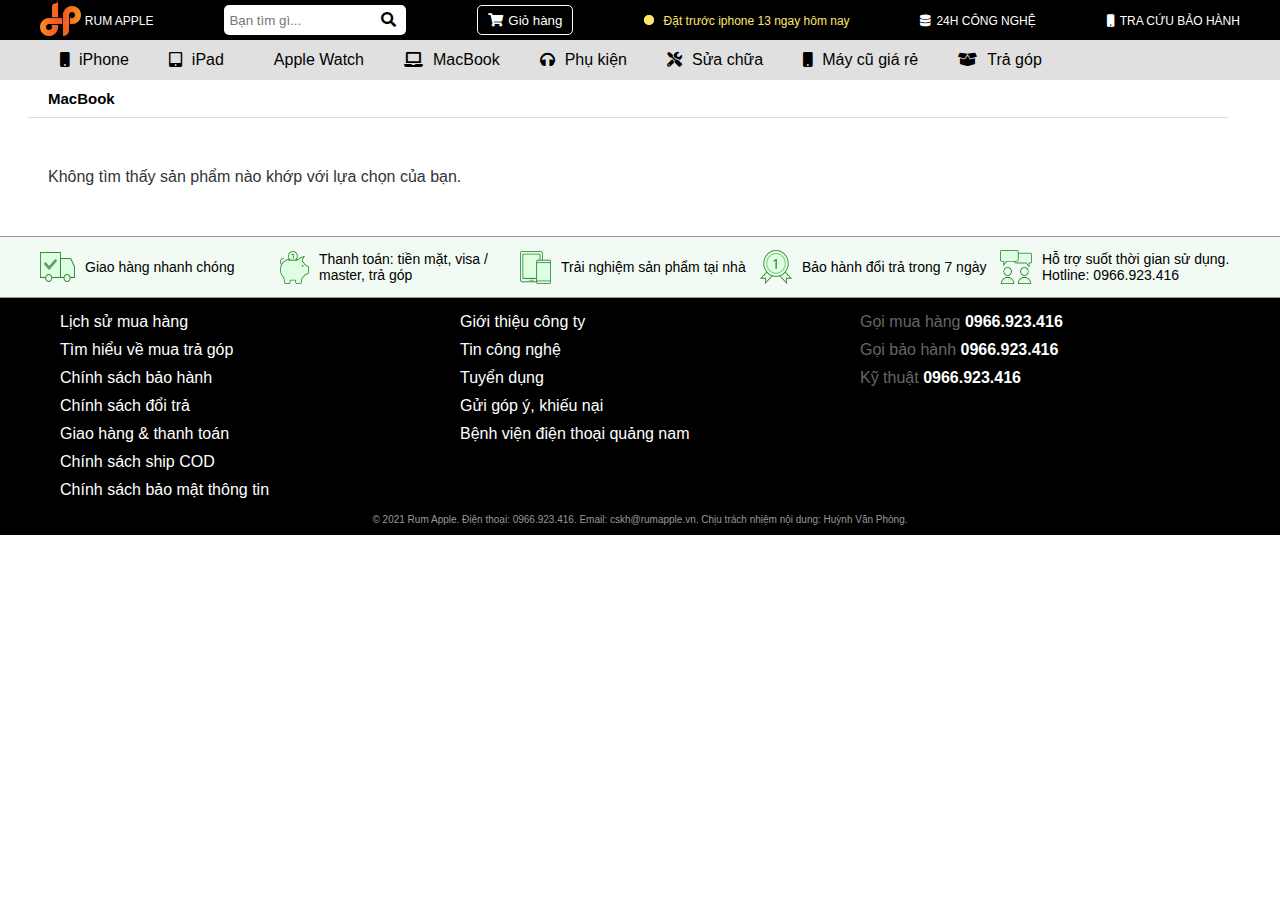
<file: MacBook.html>
<!DOCTYPE html>
<html lang="en">
<head>
    <meta charset="UTF-8">
    <meta http-equiv="X-UA-Compatible" content="IE=edge">
    <meta name="viewport" content="width=device-width, initial-scale=1.0">
    <link rel="stylesheet" href="https://cdnjs.cloudflare.com/ajax/libs/font-awesome/5.15.4/css/all.min.css"
    integrity="sha512-1ycn6IcaQQ40/MKBW2W4Rhis/DbILU74C1vSrLJxCq57o941Ym01SwNsOMqvEBFlcgUa6xLiPY/NS5R+E6ztJQ=="
    crossorigin="anonymous" referrerpolicy="no-referrer" />
    <link rel="stylesheet" href="https://cdn.jsdelivr.net/npm/bootstrap-icons@1.6.0/font/bootstrap-icons.css"
    integrity="sha384-7ynz3n3tAGNUYFZD3cWe5PDcE36xj85vyFkawcF6tIwxvIecqKvfwLiaFdizhPpN" crossorigin="anonymous">
    <!-- <script src="https://kit.fontawesome.com/a076d05399.js" crossorigin="anonymous"></script> -->
    <link rel="stylesheet" href="grid.css">
    <link rel="stylesheet" href="style.css">
    <title>MacBook - Rum Apple</title>
</head>
<body style="background-color: white;">
    <header>
        <div class="container">
            <ul>
                <li><a href="index.html"><img style="width: 15%;" src="img/Logo.png" alt=""></a></li>
                <li><a href="index.html">RUM APPLE</a></li>
                <li><input type="text" placeholder="Bạn tìm gì..."><i class="fas fa-search"></i></li>
                <li><a href=""></a><button id="popup_card"><i class="fa fa-shopping-cart"></i>Giỏ hàng</button></li>
                <li><a href=""><span class="btn-content"><span class="btn"></span></span> Đặt trước iphone 13 ngay hôm
                        nay</a></li>
                <li><a href=""><i class="fas fa-database"></i>24H CÔNG NGHỆ</a></li>
                <li><a href=""><i class="fas fa-mobile"></i>TRA CỨU BẢO HÀNH</a></li>
            </ul>
        </div>
    </header>
    <section style="margin: 0;" class="menu-bar">
        <div class="container">
            <div class="menu-bar-content">
                <ul>
                    <li><a href="iPhone.html"><i class="fas fa-mobile"></i>iPhone</a></li>
                    <li><a href="iPad.html"><i class="fas fa-tablet-alt"></i>iPad</a></li>
                    <li><a href="AppleWatch.html"><i class="bi bi-smartwatch"></i>Apple Watch</a></li>
                    <li><a href="MacBook.html"><i class="fas fa-laptop"></i>MacBook</a></li>
                    <li><a href="PhuKien.html"><i class="fas fa-headphones"></i>Phụ kiện</a></li>
                    <li><a href="SuaChua.html"><i class='fas fa-tools'></i>Sửa chữa</a></li>
                    <li><a href="MayCuGiaRe.html"><i class="fas fa-mobile"></i>Máy cũ giá rẻ</a></li>
                    <li><a href="TraGop.html"><i class="fas fa-box-open"></i>Trả góp</a></li>
                </ul>
                <!-- Start Giỏ hàng -->
            <div class="overlay"></div>
            <div class="popup_shopping">
                <div class="body_shopping">
                    <table>
                        <thead>
                            <tr>
                                <th>STT</th>
                                <th>Tên sản phẩm</th>
                                <th>Giá</th>
                                <th>Số lượng</th>
                                <th>Hành động</th>
                            </tr>
                        </thead>
                        <tbody>
                            <tr>
                                <td>1</td>
                                <td>iPhone 11 Pro</td>
                                <td>15.000.000 <sup>đ</sup></td>
                                <td>1</td>
                                <td>
                                    <a href="">Delete</a>
                                    <a href="">Add</a>
                                </td>
                            </tr>
                            <tr>
                                <td>2</td>
                                <td>iPhone 12</td>
                                <td>19.000.000 <sup>đ</sup></td>
                                <td>2</td>
                                <td>
                                    <a href="">Delete</a>
                                    <a href="">Add</a>
                                </td>
                            </tr>
                            <tr>
                                <td>3</td>
                                <td>iPhone 13 Pro Max</td>
                                <td>29.000.000 <sup>đ</sup></td>
                                <td>1</td>
                                <td>
                                    <a href="">Delete</a>
                                    <a href="">Add</a>
                                </td>
                            </tr>
                        </tbody>
                    </table>
                    <div class="close">
                        <button type="button" class="button">Close</button>
                    </div>
                </div>
            </div>
            <!-- End Giỏ hàng -->
            </div>
        </div>
    </section>

    <section>
        <div class="grid wide">
            <div class="row">
                <div class="product-watch-top">
                    <h2>MacBook</h2>
                </div>
                <!-- <div class="col l-3">
                    <a href=""><img src="img/apple-watch3.jpg" alt=""></a>
                    <li>Trả góp 0%</li>
                    <a href="">
                        <li>Apple Watch SE 40mm</li>
                    </a>
                    <li>6.990.000 <sup>đ</sup></li>
                    <li>
                        <i class="fas fa-star"></i>
                        <i class="fas fa-star"></i>
                        <i class="fas fa-star"></i>
                        <i class="fas fa-star"></i>
                        <i class="fas fa-star"></i>
                    </li>
                    <span class="xe1"></span>
                </div>
                <div class="col l-3">
                    <a href=""><img src="img/apple-watch3.jpg" alt=""></a>
                    <li>Trả góp 0%</li>
                    <a href="">
                        <li>Apple Watch SE 40mm</li>
                    </a>
                    <li>6.990.000 <sup>đ</sup></li>
                    <li>
                        <i class="fas fa-star"></i>
                        <i class="fas fa-star"></i>
                        <i class="fas fa-star"></i>
                        <i class="fas fa-star"></i>
                        <i class="fas fa-star"></i>
                    </li>
                    <span class="xe1"></span>
                </div>
                <div class="col l-3">
                    <a href=""><img src="img/apple-watch2.jpg" alt=""></a>
                    <li>Trả góp 0%</li>
                    <a href="">
                        <li>Apple Watch SE 40mm</li>
                    </a>
                    <li>6.990.000 <sup>đ</sup></li>
                    <li>
                        <i class="fas fa-star"></i>
                        <i class="fas fa-star"></i>
                        <i class="fas fa-star"></i>
                        <i class="fas fa-star"></i>
                        <i class="fas fa-star"></i>
                    </li>
                    <span class="xe1"></span>
                </div>
                <div class="col l-3">
                    <a href=""><img src="img/apple-watch.jpg" alt=""></a>
                    <li>Trả góp 0%</li>
                    <a href="">
                        <li>Apple Watch SE 40mm</li>
                    </a>
                    <li>6.990.000 <sup>đ</sup></li>
                    <li>
                        <i class="fas fa-star"></i>
                        <i class="fas fa-star"></i>
                        <i class="fas fa-star"></i>
                        <i class="fas fa-star"></i>
                        <i class="fas fa-star"></i>
                    </li>
                    <span class="xe1"></span>
                </div> -->
                <div class="no-product">
                    <p>Không tìm thấy sản phẩm nào khớp với lựa chọn của bạn.</p>
                </div>
            </div>
        </div>
    </section>

    <section style="margin: 0;" class="icon-title-container-content">
        <div class="grid wide">
            <div style="margin: 0;" class="row icon-title-container">
                <div class="icon-title">
                    <img src="img/icon-van-chuyen.png" alt="">
                    <p>Giao hàng nhanh chóng</p>
                </div>
                <div class="icon-title">
                    <img src="img/icon-thanh-toan.png" alt="">
                    <p>Thanh toán: tiền mặt, visa / master, trả góp</p>
                </div>
                <div class="icon-title">
                    <img src="img/icon-trai-nghiem.png" alt="">
                    <p>Trải nghiệm sản phẩm tại nhà</p>
                </div>
                <div class="icon-title">
                    <img src="img/icon-bao-hanh.png" alt="">
                    <p>Bảo hành đổi trả trong 7 ngày</p>
                </div>
                <div class="icon-title">
                    <img src="img/icon-ho-tro.png" alt="">
                    <p>
                        Hỗ trợ suốt thời gian sử dụng. <br>
                        Hotline: 0966.923.416
                    </p>
                </div>
            </div>
        </div>
    </section>

    <footer>
        <div class="grid wide">
            <div style="margin: 0;" class="row">
                <div class="col l-4 footer">
                    <ul>
                        <li><a href="">Lịch sử mua hàng</a></li>
                        <li><a href="">Tìm hiểu về mua trả góp</a></li>
                        <li><a href="">Chính sách bảo hành</a></li>
                        <li><a href="">Chính sách đổi trả</a></li>
                        <li><a href="">Giao hàng & thanh toán</a></li>
                        <li><a href="">Chính sách ship COD</a></li>
                        <li><a href="">Chính sách bảo mật thông tin</a></li>
                    </ul>
                </div>
                <div class="col l-4 footer">
                    <ul>
                        <li><a href="">Giới thiệu công ty</a></li>
                        <li><a href="">Tin công nghệ</a></li>
                        <li><a href="">Tuyển dụng</a></li>
                        <li><a href="">Gửi góp ý, khiếu nại</a></li>
                        <li><a href="">Bệnh viện điện thoại quảng nam</a></li>
                    </ul>
                </div>
                <div class="col l-4 footer">
                    <ul>
                        <li>Gọi mua hàng <a href=""><b>0966.923.416</b></a></li>
                        <li>Gọi bảo hành <a href=""><b>0966.923.416</b></a></li>
                        <li>Kỹ thuật <a href=""><b>0966.923.416</b></a></li>
                    </ul>
                </div>
                <div class="footer-title">
                    <p>© 2021 Rum Apple. Điện thoại: 0966.923.416. Email: cskh@rumapple.vn. Chịu trách nhiệm nội dung:
                        Huỳnh Văn Phòng.</p>
                </div>
            </div>
        </div>
    </footer>
    <script src="Cart.js"></script>
</body>
</html>
</file>
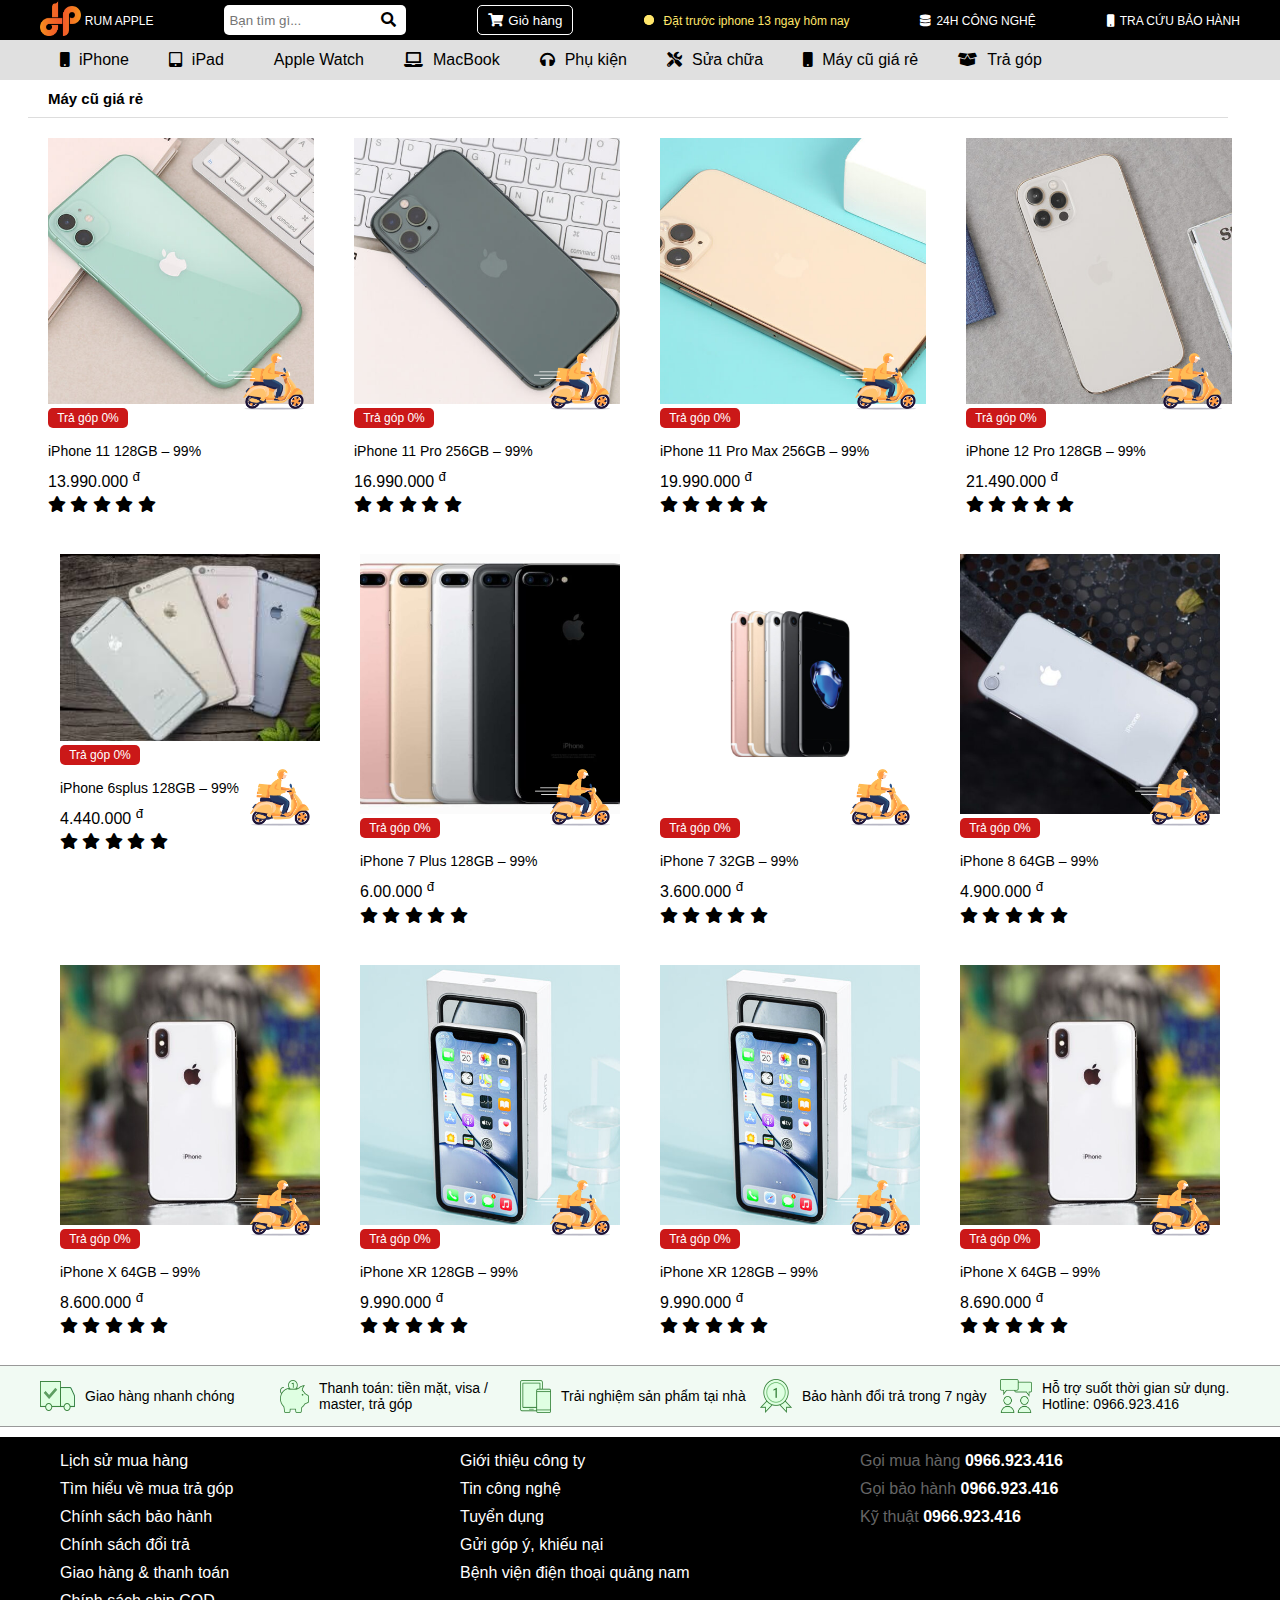
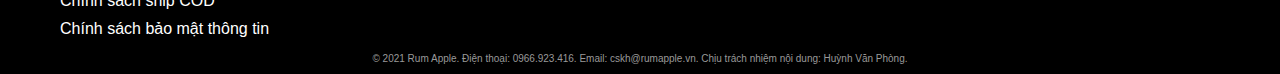
<file: MayCuGiaRe.html>
<!DOCTYPE html>
<html lang="en">
<head>
    <meta charset="UTF-8">
    <meta http-equiv="X-UA-Compatible" content="IE=edge">
    <meta name="viewport" content="width=device-width, initial-scale=1.0">
    <link rel="stylesheet" href="https://cdnjs.cloudflare.com/ajax/libs/font-awesome/5.15.4/css/all.min.css"
    integrity="sha512-1ycn6IcaQQ40/MKBW2W4Rhis/DbILU74C1vSrLJxCq57o941Ym01SwNsOMqvEBFlcgUa6xLiPY/NS5R+E6ztJQ=="
    crossorigin="anonymous" referrerpolicy="no-referrer" />
    <link rel="stylesheet" href="https://cdn.jsdelivr.net/npm/bootstrap-icons@1.6.0/font/bootstrap-icons.css"
    integrity="sha384-7ynz3n3tAGNUYFZD3cWe5PDcE36xj85vyFkawcF6tIwxvIecqKvfwLiaFdizhPpN" crossorigin="anonymous">
    <!-- <script src="https://kit.fontawesome.com/a076d05399.js" crossorigin="anonymous"></script> -->
    <link rel="stylesheet" href="grid.css">
    <link rel="stylesheet" href="style.css">
    <title>Máy Cũ Giá Rẻ - Rum Apple</title>
</head>
<body style="background-color: white;">
    <header>
        <div class="container">
            <ul>
                <li><a href="index.html"><img style="width: 15%;" src="img/Logo.png" alt=""></a></li>
                <li><a href="index.html">RUM APPLE</a></li>
                <li><input type="text" placeholder="Bạn tìm gì..."><i class="fas fa-search"></i></li>
                <li><a href=""></a><button id="popup_card"><i class="fa fa-shopping-cart"></i>Giỏ hàng</button></li>
                <li><a href=""><span class="btn-content"><span class="btn"></span></span> Đặt trước iphone 13 ngay hôm
                        nay</a></li>
                <li><a href=""><i class="fas fa-database"></i>24H CÔNG NGHỆ</a></li>
                <li><a href=""><i class="fas fa-mobile"></i>TRA CỨU BẢO HÀNH</a></li>
            </ul>
        </div>
    </header>
    <section style="margin: 0;" class="menu-bar">
        <div class="container">
            <div class="menu-bar-content">
                <ul>
                    <li><a href="iPhone.html"><i class="fas fa-mobile"></i>iPhone</a></li>
                    <li><a href="iPad.html"><i class="fas fa-tablet-alt"></i>iPad</a></li>
                    <li><a href="AppleWatch.html"><i class="bi bi-smartwatch"></i>Apple Watch</a></li>
                    <li><a href="MacBook.html"><i class="fas fa-laptop"></i>MacBook</a></li>
                    <li><a href="PhuKien.html"><i class="fas fa-headphones"></i>Phụ kiện</a></li>
                    <li><a href="SuaChua.html"><i class='fas fa-tools'></i>Sửa chữa</a></li>
                    <li><a href="MayCuGiaRe.html"><i class="fas fa-mobile"></i>Máy cũ giá rẻ</a></li>
                    <li><a href="TraGop.html"><i class="fas fa-box-open"></i>Trả góp</a></li>
                </ul>
                <!-- Start Giỏ hàng -->
            <div class="overlay"></div>
            <div class="popup_shopping">
                <div class="body_shopping">
                    <table>
                        <thead>
                            <tr>
                                <th>STT</th>
                                <th>Tên sản phẩm</th>
                                <th>Giá</th>
                                <th>Số lượng</th>
                                <th>Hành động</th>
                            </tr>
                        </thead>
                        <tbody>
                            <tr>
                                <td>1</td>
                                <td>iPhone 11 Pro</td>
                                <td>15.000.000 <sup>đ</sup></td>
                                <td>1</td>
                                <td>
                                    <a href="">Delete</a>
                                    <a href="">Add</a>
                                </td>
                            </tr>
                            <tr>
                                <td>2</td>
                                <td>iPhone 12</td>
                                <td>19.000.000 <sup>đ</sup></td>
                                <td>2</td>
                                <td>
                                    <a href="">Delete</a>
                                    <a href="">Add</a>
                                </td>
                            </tr>
                            <tr>
                                <td>3</td>
                                <td>iPhone 13 Pro Max</td>
                                <td>29.000.000 <sup>đ</sup></td>
                                <td>1</td>
                                <td>
                                    <a href="">Delete</a>
                                    <a href="">Add</a>
                                </td>
                            </tr>
                        </tbody>
                    </table>
                    <div class="close">
                        <button type="button" class="button">Close</button>
                    </div>
                </div>
            </div>
            <!-- End Giỏ hàng -->
            </div>
        </div>
    </section>

    <section>
        <div class="grid wide">
            <div class="row">
                <div class="product-watch-top">
                    <h2>Máy cũ giá rẻ</h2>
                </div>
            </div>
            <div class = "row">
                <div class="col l-3">
                    <a href=""><img src="img/iphone-gia-re.jpg" alt=""></a>
                    <li>Trả góp 0%</li>
                    <a href="">
                        <li>iPhone 11 128GB – 99%</li>
                    </a>
                    <li>13.990.000 <sup>đ</sup></li>
                    <li>
                        <i class="fas fa-star"></i>
                        <i class="fas fa-star"></i>
                        <i class="fas fa-star"></i>
                        <i class="fas fa-star"></i>
                        <i class="fas fa-star"></i>
                    </li>
                    <span class="xe1"></span>
                </div>
                <div class="col l-3">
                    <a href=""><img src="img/iphone-gia-re1.jpg" alt=""></a>
                    <li>Trả góp 0%</li>
                    <a href="">
                        <li>iPhone 11 Pro 256GB – 99%</li>
                    </a>
                    <li>16.990.000 <sup>đ</sup></li>
                    <li>
                        <i class="fas fa-star"></i>
                        <i class="fas fa-star"></i>
                        <i class="fas fa-star"></i>
                        <i class="fas fa-star"></i>
                        <i class="fas fa-star"></i>
                    </li>
                    <span class="xe1"></span>
                </div>
                <div class="col l-3">
                    <a href=""><img src="img/iphone-gia-re2.jpg" alt=""></a>
                    <li>Trả góp 0%</li>
                    <a href="">
                        <li>iPhone 11 Pro Max 256GB – 99%</li>
                    </a>
                    <li>19.990.000 <sup>đ</sup></li>
                    <li>
                        <i class="fas fa-star"></i>
                        <i class="fas fa-star"></i>
                        <i class="fas fa-star"></i>
                        <i class="fas fa-star"></i>
                        <i class="fas fa-star"></i>
                    </li>
                    <span class="xe1"></span>
                </div>
                <div class="col l-3">
                    <a href=""><img src="img/iphone-gia-re3.jpg" alt=""></a>
                    <li>Trả góp 0%</li>
                    <a href="">
                        <li>iPhone 12 Pro 128GB – 99%</li>
                    </a>
                    <li>21.490.000 <sup>đ</sup></li>
                    <li>
                        <i class="fas fa-star"></i>
                        <i class="fas fa-star"></i>
                        <i class="fas fa-star"></i>
                        <i class="fas fa-star"></i>
                        <i class="fas fa-star"></i>
                    </li>
                    <span class="xe1"></span>
                </div>
            </div>
            <div style="margin: 0;" class="row">
                <div class="col l-3">
                    <a href=""><img src="img/iphone-gia-re4.jpg" alt=""></a>
                    <li>Trả góp 0%</li>
                    <a href="">
                        <li>iPhone 6splus 128GB – 99%</li>
                    </a>
                    <li>4.440.000 <sup>đ</sup></li>
                    <li>
                        <i class="fas fa-star"></i>
                        <i class="fas fa-star"></i>
                        <i class="fas fa-star"></i>
                        <i class="fas fa-star"></i>
                        <i class="fas fa-star"></i>
                    </li>
                    <span class="xe1"></span>
                </div>
                <div class="col l-3">
                    <a href=""><img src="img/iphone-gia-re5.jpg" alt=""></a>
                    <li>Trả góp 0%</li>
                    <a href="">
                        <li>iPhone 7 Plus 128GB – 99%</li>
                    </a>
                    <li>6.00.000 <sup>đ</sup></li>
                    <li>
                        <i class="fas fa-star"></i>
                        <i class="fas fa-star"></i>
                        <i class="fas fa-star"></i>
                        <i class="fas fa-star"></i>
                        <i class="fas fa-star"></i>
                    </li>
                    <span class="xe1"></span>
                </div>
                <div class="col l-3">
                    <a href=""><img src="img/iphone-gia-re6.jpg" alt=""></a>
                    <li>Trả góp 0%</li>
                    <a href="">
                        <li>iPhone 7 32GB – 99%</li>
                    </a>
                    <li>3.600.000 <sup>đ</sup></li>
                    <li>
                        <i class="fas fa-star"></i>
                        <i class="fas fa-star"></i>
                        <i class="fas fa-star"></i>
                        <i class="fas fa-star"></i>
                        <i class="fas fa-star"></i>
                    </li>
                    <span class="xe1"></span>
                </div>
                <div class="col l-3">
                    <a href=""><img src="img/iphone-gia-re7.jpg" alt=""></a>
                    <li>Trả góp 0%</li>
                    <a href="">
                        <li>iPhone 8 64GB – 99%</li>
                    </a>
                    <li>4.900.000 <sup>đ</sup></li>
                    <li>
                        <i class="fas fa-star"></i>
                        <i class="fas fa-star"></i>
                        <i class="fas fa-star"></i>
                        <i class="fas fa-star"></i>
                        <i class="fas fa-star"></i>
                    </li>
                    <span class="xe1"></span>
                </div>
            </div>
            <div style="margin: 0;" class="row">
                <div class="col l-3">
                    <a href=""><img src="img/iphone-gia-re8.jpg" alt=""></a>
                    <li>Trả góp 0%</li>
                    <a href="">
                        <li>iPhone X 64GB – 99%</li>
                    </a>
                    <li>8.600.000 <sup>đ</sup></li>
                    <li>
                        <i class="fas fa-star"></i>
                        <i class="fas fa-star"></i>
                        <i class="fas fa-star"></i>
                        <i class="fas fa-star"></i>
                        <i class="fas fa-star"></i>
                    </li>
                    <span class="xe1"></span>
                </div>
                <div class="col l-3">
                    <a href=""><img src="img/iphone-gia-re9.jpg" alt=""></a>
                    <li>Trả góp 0%</li>
                    <a href="">
                        <li>iPhone XR 128GB – 99%</li>
                    </a>
                    <li>9.990.000 <sup>đ</sup></li>
                    <li>
                        <i class="fas fa-star"></i>
                        <i class="fas fa-star"></i>
                        <i class="fas fa-star"></i>
                        <i class="fas fa-star"></i>
                        <i class="fas fa-star"></i>
                    </li>
                    <span class="xe1"></span>
                </div>
                <div class="col l-3">
                    <a href=""><img src="img/iphone-gia-re9.jpg" alt=""></a>
                    <li>Trả góp 0%</li>
                    <a href="">
                        <li>iPhone XR 128GB – 99%</li>
                    </a>
                    <li>9.990.000 <sup>đ</sup></li>
                    <li>
                        <i class="fas fa-star"></i>
                        <i class="fas fa-star"></i>
                        <i class="fas fa-star"></i>
                        <i class="fas fa-star"></i>
                        <i class="fas fa-star"></i>
                    </li>
                    <span class="xe1"></span>
                </div>
                <div class="col l-3">
                    <a href=""><img src="img/iphone-gia-re8.jpg" alt=""></a>
                    <li>Trả góp 0%</li>
                    <a href="">
                        <li>iPhone X 64GB – 99%</li>
                    </a>
                    <li>8.690.000 <sup>đ</sup></li>
                    <li>
                        <i class="fas fa-star"></i>
                        <i class="fas fa-star"></i>
                        <i class="fas fa-star"></i>
                        <i class="fas fa-star"></i>
                        <i class="fas fa-star"></i>
                    </li>
                    <span class="xe1"></span>
                </div>
            </div>
        </div>
    </section>

    <section class="icon-title-container-content">
        <div class="grid wide">
            <div style="margin: 0;" class="row icon-title-container">
                <div class="icon-title">
                    <img src="img/icon-van-chuyen.png" alt="">
                    <p>Giao hàng nhanh chóng</p>
                </div>
                <div class="icon-title">
                    <img src="img/icon-thanh-toan.png" alt="">
                    <p>Thanh toán: tiền mặt, visa / master, trả góp</p>
                </div>
                <div class="icon-title">
                    <img src="img/icon-trai-nghiem.png" alt="">
                    <p>Trải nghiệm sản phẩm tại nhà</p>
                </div>
                <div class="icon-title">
                    <img src="img/icon-bao-hanh.png" alt="">
                    <p>Bảo hành đổi trả trong 7 ngày</p>
                </div>
                <div class="icon-title">
                    <img src="img/icon-ho-tro.png" alt="">
                    <p>
                        Hỗ trợ suốt thời gian sử dụng. <br>
                        Hotline: 0966.923.416
                    </p>
                </div>
            </div>
        </div>
    </section>

    <footer>
        <div class="grid wide">
            <div style="margin: 0;" class="row">
                <div class="col l-4 footer">
                    <ul>
                        <li><a href="">Lịch sử mua hàng</a></li>
                        <li><a href="">Tìm hiểu về mua trả góp</a></li>
                        <li><a href="">Chính sách bảo hành</a></li>
                        <li><a href="">Chính sách đổi trả</a></li>
                        <li><a href="">Giao hàng & thanh toán</a></li>
                        <li><a href="">Chính sách ship COD</a></li>
                        <li><a href="">Chính sách bảo mật thông tin</a></li>
                    </ul>
                </div>
                <div class="col l-4 footer">
                    <ul>
                        <li><a href="">Giới thiệu công ty</a></li>
                        <li><a href="">Tin công nghệ</a></li>
                        <li><a href="">Tuyển dụng</a></li>
                        <li><a href="">Gửi góp ý, khiếu nại</a></li>
                        <li><a href="">Bệnh viện điện thoại quảng nam</a></li>
                    </ul>
                </div>
                <div class="col l-4 footer">
                    <ul>
                        <li>Gọi mua hàng <a href=""><b>0966.923.416</b></a></li>
                        <li>Gọi bảo hành <a href=""><b>0966.923.416</b></a></li>
                        <li>Kỹ thuật <a href=""><b>0966.923.416</b></a></li>
                    </ul>
                </div>
                <div class="footer-title">
                    <p>© 2021 Rum Apple. Điện thoại: 0966.923.416. Email: cskh@rumapple.vn. Chịu trách nhiệm nội dung:
                        Huỳnh Văn Phòng.</p>
                </div>
            </div>
        </div>
    </footer>
    <script src="Cart.js"></script>
</body>
</html>
</file>
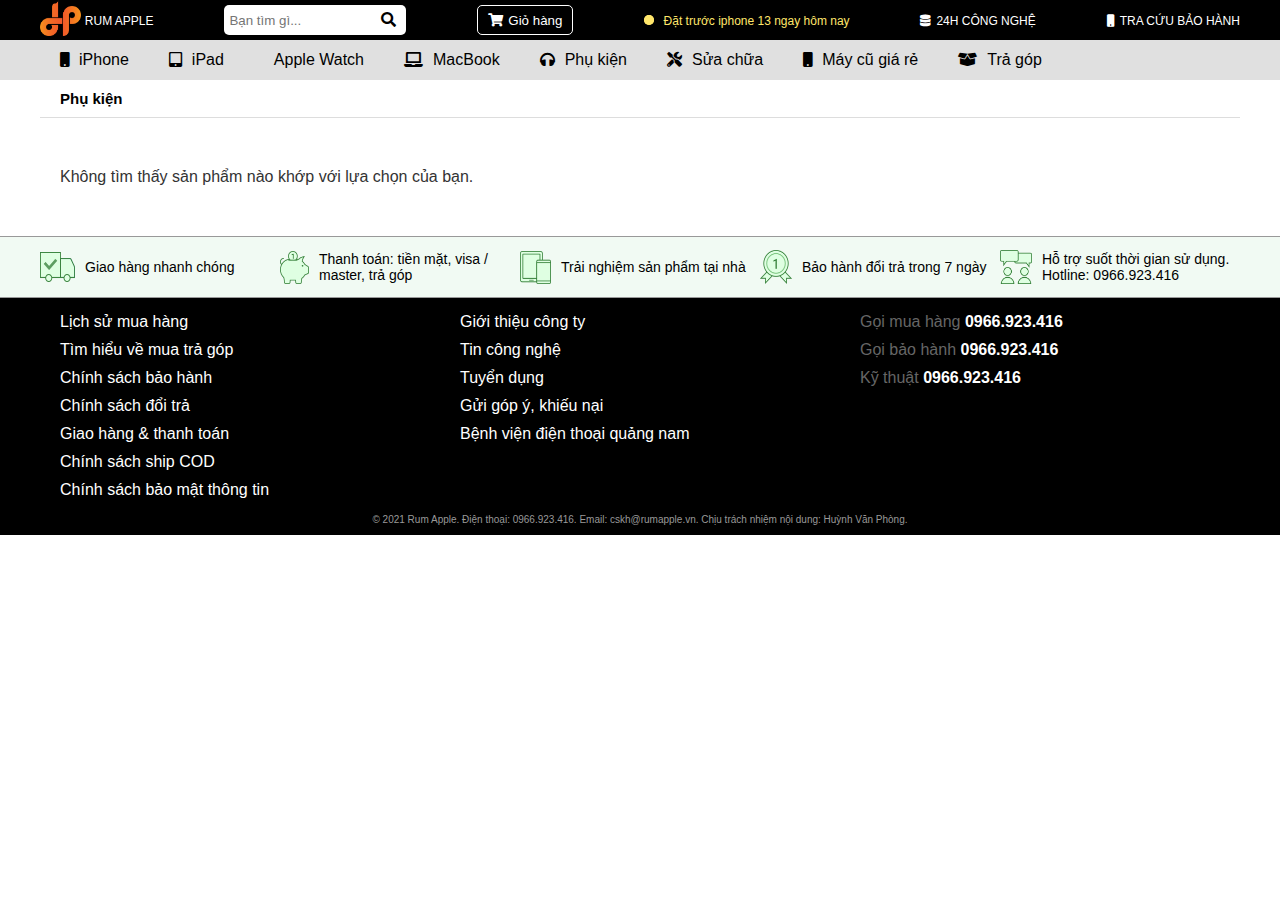
<file: PhuKien.html>
<!DOCTYPE html>
<html lang="en">
<head>
    <meta charset="UTF-8">
    <meta http-equiv="X-UA-Compatible" content="IE=edge">
    <meta name="viewport" content="width=device-width, initial-scale=1.0">
    <link rel="stylesheet" href="https://cdnjs.cloudflare.com/ajax/libs/font-awesome/5.15.4/css/all.min.css"
    integrity="sha512-1ycn6IcaQQ40/MKBW2W4Rhis/DbILU74C1vSrLJxCq57o941Ym01SwNsOMqvEBFlcgUa6xLiPY/NS5R+E6ztJQ=="
    crossorigin="anonymous" referrerpolicy="no-referrer" />
    <link rel="stylesheet" href="https://cdn.jsdelivr.net/npm/bootstrap-icons@1.6.0/font/bootstrap-icons.css"
    integrity="sha384-7ynz3n3tAGNUYFZD3cWe5PDcE36xj85vyFkawcF6tIwxvIecqKvfwLiaFdizhPpN" crossorigin="anonymous">
    <!-- <script src="https://kit.fontawesome.com/a076d05399.js" crossorigin="anonymous"></script> -->
    <link rel="stylesheet" href="grid.css">
    <link rel="stylesheet" href="style.css">
    <title>Phụ Kiện - Rum Apple</title>
</head>
<body style="background-color: white;">
    <header>
        <div class="container">
            <ul>
                <li><a href="index.html"><img style="width: 15%;" src="img/Logo.png" alt=""></a></li>
                <li><a href="index.html">RUM APPLE</a></li>
                <li><input type="text" placeholder="Bạn tìm gì..."><i class="fas fa-search"></i></li>
                <li><a href=""></a><button id="popup_card"><i class="fa fa-shopping-cart"></i>Giỏ hàng</button></li>
                <li><a href=""><span class="btn-content"><span class="btn"></span></span> Đặt trước iphone 13 ngay hôm
                        nay</a></li>
                <li><a href=""><i class="fas fa-database"></i>24H CÔNG NGHỆ</a></li>
                <li><a href=""><i class="fas fa-mobile"></i>TRA CỨU BẢO HÀNH</a></li>
            </ul>
            <!-- Start Giỏ hàng -->
            <div class="overlay"></div>
            <div class="popup_shopping">
                <div class="body_shopping">
                    <table>
                        <thead>
                            <tr>
                                <th>STT</th>
                                <th>Tên sản phẩm</th>
                                <th>Giá</th>
                                <th>Số lượng</th>
                                <th>Hành động</th>
                            </tr>
                        </thead>
                        <tbody>
                            <tr>
                                <td>1</td>
                                <td>iPhone 11 Pro</td>
                                <td>15.000.000 <sup>đ</sup></td>
                                <td>1</td>
                                <td>
                                    <a href="">Delete</a>
                                    <a href="">Add</a>
                                </td>
                            </tr>
                            <tr>
                                <td>2</td>
                                <td>iPhone 12</td>
                                <td>19.000.000 <sup>đ</sup></td>
                                <td>2</td>
                                <td>
                                    <a href="">Delete</a>
                                    <a href="">Add</a>
                                </td>
                            </tr>
                            <tr>
                                <td>3</td>
                                <td>iPhone 13 Pro Max</td>
                                <td>29.000.000 <sup>đ</sup></td>
                                <td>1</td>
                                <td>
                                    <a href="">Delete</a>
                                    <a href="">Add</a>
                                </td>
                            </tr>
                        </tbody>
                    </table>
                    <div class="close">
                        <button type="button" class="button">Close</button>
                    </div>
                </div>
            </div>
            <!-- End Giỏ hàng -->
        </div>
    </header>
    <section style="margin: 0;" class="menu-bar">
        <div class="container">
            <div class="menu-bar-content">
                <ul>
                    <li><a href="iPhone.html"><i class="fas fa-mobile"></i>iPhone</a></li>
                    <li><a href="iPad.html"><i class="fas fa-tablet-alt"></i>iPad</a></li>
                    <li><a href="AppleWatch.html"><i class="bi bi-smartwatch"></i>Apple Watch</a></li>
                    <li><a href="MacBook.html"><i class="fas fa-laptop"></i>MacBook</a></li>
                    <li><a href="PhuKien.html"><i class="fas fa-headphones"></i>Phụ kiện</a></li>
                    <li><a href="SuaChua.html"><i class='fas fa-tools'></i>Sửa chữa</a></li>
                    <li><a href="MayCuGiaRe.html"><i class="fas fa-mobile"></i>Máy cũ giá rẻ</a></li>
                    <li><a href="TraGop.html"><i class="fas fa-box-open"></i>Trả góp</a></li>
                </ul>
            </div>
        </div>
    </section>

    <section>
        <div class="grid wide">
            <div style="margin: 0;" class="row">
                <div class="product-watch-top">
                    <h2>Phụ kiện</h2>
                </div>
                <!-- <div class="col l-3">
                    <a href=""><img src="img/apple-watch3.jpg" alt=""></a>
                    <li>Trả góp 0%</li>
                    <a href="">
                        <li>Apple Watch SE 40mm</li>
                    </a>
                    <li>6.990.000 <sup>đ</sup></li>
                    <li>
                        <i class="fas fa-star"></i>
                        <i class="fas fa-star"></i>
                        <i class="fas fa-star"></i>
                        <i class="fas fa-star"></i>
                        <i class="fas fa-star"></i>
                    </li>
                    <span class="xe1"></span>
                </div>
                <div class="col l-3">
                    <a href=""><img src="img/apple-watch3.jpg" alt=""></a>
                    <li>Trả góp 0%</li>
                    <a href="">
                        <li>Apple Watch SE 40mm</li>
                    </a>
                    <li>6.990.000 <sup>đ</sup></li>
                    <li>
                        <i class="fas fa-star"></i>
                        <i class="fas fa-star"></i>
                        <i class="fas fa-star"></i>
                        <i class="fas fa-star"></i>
                        <i class="fas fa-star"></i>
                    </li>
                    <span class="xe1"></span>
                </div>
                <div class="col l-3">
                    <a href=""><img src="img/apple-watch2.jpg" alt=""></a>
                    <li>Trả góp 0%</li>
                    <a href="">
                        <li>Apple Watch SE 40mm</li>
                    </a>
                    <li>6.990.000 <sup>đ</sup></li>
                    <li>
                        <i class="fas fa-star"></i>
                        <i class="fas fa-star"></i>
                        <i class="fas fa-star"></i>
                        <i class="fas fa-star"></i>
                        <i class="fas fa-star"></i>
                    </li>
                    <span class="xe1"></span>
                </div>
                <div class="col l-3">
                    <a href=""><img src="img/apple-watch.jpg" alt=""></a>
                    <li>Trả góp 0%</li>
                    <a href="">
                        <li>Apple Watch SE 40mm</li>
                    </a>
                    <li>6.990.000 <sup>đ</sup></li>
                    <li>
                        <i class="fas fa-star"></i>
                        <i class="fas fa-star"></i>
                        <i class="fas fa-star"></i>
                        <i class="fas fa-star"></i>
                        <i class="fas fa-star"></i>
                    </li>
                    <span class="xe1"></span>
                </div> -->
                <div class="no-product">
                    <p>Không tìm thấy sản phẩm nào khớp với lựa chọn của bạn.</p>
                </div>
            </div>
        </div>
    </section>

    <section style="margin: 0;" class="icon-title-container-content">
        <div class="grid wide">
            <div style="margin: 0;" class="row icon-title-container">
                <div class="icon-title">
                    <img src="img/icon-van-chuyen.png" alt="">
                    <p>Giao hàng nhanh chóng</p>
                </div>
                <div class="icon-title">
                    <img src="img/icon-thanh-toan.png" alt="">
                    <p>Thanh toán: tiền mặt, visa / master, trả góp</p>
                </div>
                <div class="icon-title">
                    <img src="img/icon-trai-nghiem.png" alt="">
                    <p>Trải nghiệm sản phẩm tại nhà</p>
                </div>
                <div class="icon-title">
                    <img src="img/icon-bao-hanh.png" alt="">
                    <p>Bảo hành đổi trả trong 7 ngày</p>
                </div>
                <div class="icon-title">
                    <img src="img/icon-ho-tro.png" alt="">
                    <p>
                        Hỗ trợ suốt thời gian sử dụng. <br>
                        Hotline: 0966.923.416
                    </p>
                </div>
            </div>
        </div>
    </section>

    <footer>
        <div class="grid wide">
            <div style="margin: 0;" class="row">
                <div class="col l-4 footer">
                    <ul>
                        <li><a href="">Lịch sử mua hàng</a></li>
                        <li><a href="">Tìm hiểu về mua trả góp</a></li>
                        <li><a href="">Chính sách bảo hành</a></li>
                        <li><a href="">Chính sách đổi trả</a></li>
                        <li><a href="">Giao hàng & thanh toán</a></li>
                        <li><a href="">Chính sách ship COD</a></li>
                        <li><a href="">Chính sách bảo mật thông tin</a></li>
                    </ul>
                </div>
                <div class="col l-4 footer">
                    <ul>
                        <li><a href="">Giới thiệu công ty</a></li>
                        <li><a href="">Tin công nghệ</a></li>
                        <li><a href="">Tuyển dụng</a></li>
                        <li><a href="">Gửi góp ý, khiếu nại</a></li>
                        <li><a href="">Bệnh viện điện thoại quảng nam</a></li>
                    </ul>
                </div>
                <div class="col l-4 footer">
                    <ul>
                        <li>Gọi mua hàng <a href=""><b>0966.923.416</b></a></li>
                        <li>Gọi bảo hành <a href=""><b>0966.923.416</b></a></li>
                        <li>Kỹ thuật <a href=""><b>0966.923.416</b></a></li>
                    </ul>
                </div>
                <div class="footer-title">
                    <p>© 2021 Rum Apple. Điện thoại: 0966.923.416. Email: cskh@rumapple.vn. Chịu trách nhiệm nội dung:
                        Huỳnh Văn Phòng.</p>
                </div>
            </div>
        </div>
    </footer>
    <script src="Cart.js"></script>
</body>
</html>
</file>
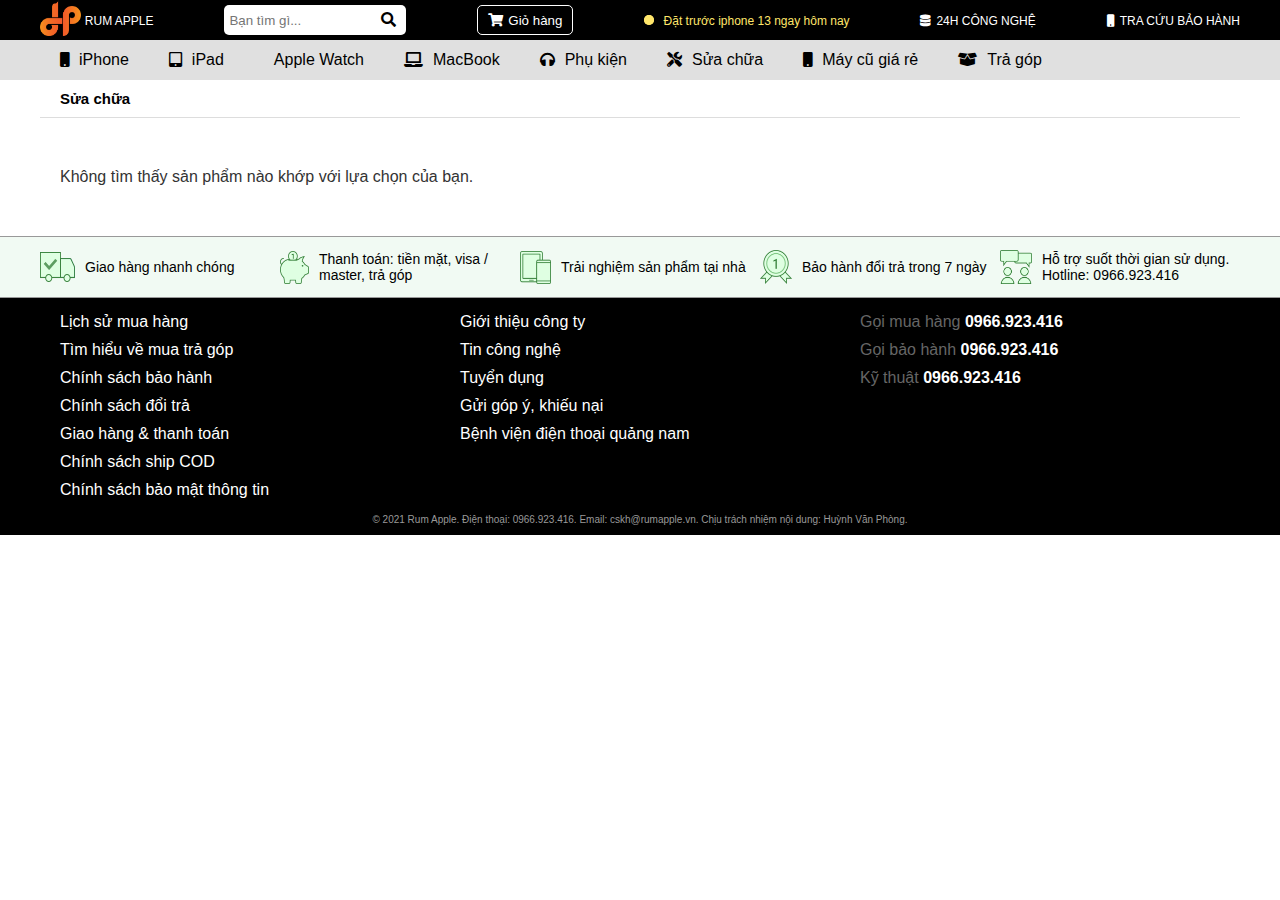
<file: SuaChua.html>
<!DOCTYPE html>
<html lang="en">
<head>
    <meta charset="UTF-8">
    <meta http-equiv="X-UA-Compatible" content="IE=edge">
    <meta name="viewport" content="width=device-width, initial-scale=1.0">
    <link rel="stylesheet" href="https://cdnjs.cloudflare.com/ajax/libs/font-awesome/5.15.4/css/all.min.css"
    integrity="sha512-1ycn6IcaQQ40/MKBW2W4Rhis/DbILU74C1vSrLJxCq57o941Ym01SwNsOMqvEBFlcgUa6xLiPY/NS5R+E6ztJQ=="
    crossorigin="anonymous" referrerpolicy="no-referrer" />
    <link rel="stylesheet" href="https://cdn.jsdelivr.net/npm/bootstrap-icons@1.6.0/font/bootstrap-icons.css"
    integrity="sha384-7ynz3n3tAGNUYFZD3cWe5PDcE36xj85vyFkawcF6tIwxvIecqKvfwLiaFdizhPpN" crossorigin="anonymous">
    <!-- <script src="https://kit.fontawesome.com/a076d05399.js" crossorigin="anonymous"></script> -->
    <link rel="stylesheet" href="grid.css">
    <link rel="stylesheet" href="style.css">
    <title>Sửa Chữa - Rum Apple</title>
</head>
<body style="background-color: white;">
    <header>
        <div class="container">
            <ul>
                <li><a href="index.html"><img style="width: 15%;" src="img/Logo.png" alt=""></a></li>
                <li><a href="index.html">RUM APPLE</a></li>
                <li><input type="text" placeholder="Bạn tìm gì..."><i class="fas fa-search"></i></li>
                <li><a href=""></a><button id="popup_card"><i class="fa fa-shopping-cart"></i>Giỏ hàng</button></li>
                <li><a href=""><span class="btn-content"><span class="btn"></span></span> Đặt trước iphone 13 ngay hôm
                        nay</a></li>
                <li><a href=""><i class="fas fa-database"></i>24H CÔNG NGHỆ</a></li>
                <li><a href=""><i class="fas fa-mobile"></i>TRA CỨU BẢO HÀNH</a></li>
            </ul>
        </div>
    </header>
    <section style="margin: 0;" class="menu-bar">
        <div class="container">
            <div class="menu-bar-content">
                <ul>
                    <li><a href="iPhone.html"><i class="fas fa-mobile"></i>iPhone</a></li>
                    <li><a href="iPad.html"><i class="fas fa-tablet-alt"></i>iPad</a></li>
                    <li><a href="AppleWatch.html"><i class="bi bi-smartwatch"></i>Apple Watch</a></li>
                    <li><a href="MacBook.html"><i class="fas fa-laptop"></i>MacBook</a></li>
                    <li><a href="PhuKien.html"><i class="fas fa-headphones"></i>Phụ kiện</a></li>
                    <li><a href="SuaChua.html"><i class='fas fa-tools'></i>Sửa chữa</a></li>
                    <li><a href="MayCuGiaRe.html"><i class="fas fa-mobile"></i>Máy cũ giá rẻ</a></li>
                    <li><a href="TraGop.html"><i class="fas fa-box-open"></i>Trả góp</a></li>
                </ul>
                <!-- Start Giỏ hàng -->
            <div class="overlay"></div>
            <div class="popup_shopping">
                <div class="body_shopping">
                    <table>
                        <thead>
                            <tr>
                                <th>STT</th>
                                <th>Tên sản phẩm</th>
                                <th>Giá</th>
                                <th>Số lượng</th>
                                <th>Hành động</th>
                            </tr>
                        </thead>
                        <tbody>
                            <tr>
                                <td>1</td>
                                <td>iPhone 11 Pro</td>
                                <td>15.000.000 <sup>đ</sup></td>
                                <td>1</td>
                                <td>
                                    <a href="">Delete</a>
                                    <a href="">Add</a>
                                </td>
                            </tr>
                            <tr>
                                <td>2</td>
                                <td>iPhone 12</td>
                                <td>19.000.000 <sup>đ</sup></td>
                                <td>2</td>
                                <td>
                                    <a href="">Delete</a>
                                    <a href="">Add</a>
                                </td>
                            </tr>
                            <tr>
                                <td>3</td>
                                <td>iPhone 13 Pro Max</td>
                                <td>29.000.000 <sup>đ</sup></td>
                                <td>1</td>
                                <td>
                                    <a href="">Delete</a>
                                    <a href="">Add</a>
                                </td>
                            </tr>
                        </tbody>
                    </table>
                    <div class="close">
                        <button type="button" class="button">Close</button>
                    </div>
                </div>
            </div>
            <!-- End Giỏ hàng -->
            </div>
        </div>
    </section>

    <section>
        <div class="grid wide">
            <div style="margin: 0;" class="row">
                <div class="product-watch-top">
                    <h2>Sửa chữa</h2>
                </div>
                <!-- <div class="col l-3">
                    <a href=""><img src="img/apple-watch3.jpg" alt=""></a>
                    <li>Trả góp 0%</li>
                    <a href="">
                        <li>Apple Watch SE 40mm</li>
                    </a>
                    <li>6.990.000 <sup>đ</sup></li>
                    <li>
                        <i class="fas fa-star"></i>
                        <i class="fas fa-star"></i>
                        <i class="fas fa-star"></i>
                        <i class="fas fa-star"></i>
                        <i class="fas fa-star"></i>
                    </li>
                    <span class="xe1"></span>
                </div>
                <div class="col l-3">
                    <a href=""><img src="img/apple-watch3.jpg" alt=""></a>
                    <li>Trả góp 0%</li>
                    <a href="">
                        <li>Apple Watch SE 40mm</li>
                    </a>
                    <li>6.990.000 <sup>đ</sup></li>
                    <li>
                        <i class="fas fa-star"></i>
                        <i class="fas fa-star"></i>
                        <i class="fas fa-star"></i>
                        <i class="fas fa-star"></i>
                        <i class="fas fa-star"></i>
                    </li>
                    <span class="xe1"></span>
                </div>
                <div class="col l-3">
                    <a href=""><img src="img/apple-watch2.jpg" alt=""></a>
                    <li>Trả góp 0%</li>
                    <a href="">
                        <li>Apple Watch SE 40mm</li>
                    </a>
                    <li>6.990.000 <sup>đ</sup></li>
                    <li>
                        <i class="fas fa-star"></i>
                        <i class="fas fa-star"></i>
                        <i class="fas fa-star"></i>
                        <i class="fas fa-star"></i>
                        <i class="fas fa-star"></i>
                    </li>
                    <span class="xe1"></span>
                </div>
                <div class="col l-3">
                    <a href=""><img src="img/apple-watch.jpg" alt=""></a>
                    <li>Trả góp 0%</li>
                    <a href="">
                        <li>Apple Watch SE 40mm</li>
                    </a>
                    <li>6.990.000 <sup>đ</sup></li>
                    <li>
                        <i class="fas fa-star"></i>
                        <i class="fas fa-star"></i>
                        <i class="fas fa-star"></i>
                        <i class="fas fa-star"></i>
                        <i class="fas fa-star"></i>
                    </li>
                    <span class="xe1"></span>
                </div> -->
                <div class="no-product">
                    <p>Không tìm thấy sản phẩm nào khớp với lựa chọn của bạn.</p>
                </div>
            </div>
        </div>
    </section>

    <section style="margin: 0;" class="icon-title-container-content">
        <div class="grid wide">
            <div style="margin: 0;" class="row icon-title-container">
                <div class="icon-title">
                    <img src="img/icon-van-chuyen.png" alt="">
                    <p>Giao hàng nhanh chóng</p>
                </div>
                <div class="icon-title">
                    <img src="img/icon-thanh-toan.png" alt="">
                    <p>Thanh toán: tiền mặt, visa / master, trả góp</p>
                </div>
                <div class="icon-title">
                    <img src="img/icon-trai-nghiem.png" alt="">
                    <p>Trải nghiệm sản phẩm tại nhà</p>
                </div>
                <div class="icon-title">
                    <img src="img/icon-bao-hanh.png" alt="">
                    <p>Bảo hành đổi trả trong 7 ngày</p>
                </div>
                <div class="icon-title">
                    <img src="img/icon-ho-tro.png" alt="">
                    <p>
                        Hỗ trợ suốt thời gian sử dụng. <br>
                        Hotline: 0966.923.416
                    </p>
                </div>
            </div>
        </div>
    </section>

    <footer>
        <div class="grid wide">
            <div style="margin: 0;" class="row">
                <div class="col l-4 footer">
                    <ul>
                        <li><a href="">Lịch sử mua hàng</a></li>
                        <li><a href="">Tìm hiểu về mua trả góp</a></li>
                        <li><a href="">Chính sách bảo hành</a></li>
                        <li><a href="">Chính sách đổi trả</a></li>
                        <li><a href="">Giao hàng & thanh toán</a></li>
                        <li><a href="">Chính sách ship COD</a></li>
                        <li><a href="">Chính sách bảo mật thông tin</a></li>
                    </ul>
                </div>
                <div class="col l-4 footer">
                    <ul>
                        <li><a href="">Giới thiệu công ty</a></li>
                        <li><a href="">Tin công nghệ</a></li>
                        <li><a href="">Tuyển dụng</a></li>
                        <li><a href="">Gửi góp ý, khiếu nại</a></li>
                        <li><a href="">Bệnh viện điện thoại quảng nam</a></li>
                    </ul>
                </div>
                <div class="col l-4 footer">
                    <ul>
                        <li>Gọi mua hàng <a href=""><b>0966.923.416</b></a></li>
                        <li>Gọi bảo hành <a href=""><b>0966.923.416</b></a></li>
                        <li>Kỹ thuật <a href=""><b>0966.923.416</b></a></li>
                    </ul>
                </div>
                <div class="footer-title">
                    <p>© 2021 Rum Apple. Điện thoại: 0966.923.416. Email: cskh@rumapple.vn. Chịu trách nhiệm nội dung:
                        Huỳnh Văn Phòng.</p>
                </div>
            </div>
        </div>
    </footer>
    <script src="Cart.js"></script>
</body>
</html>
</file>
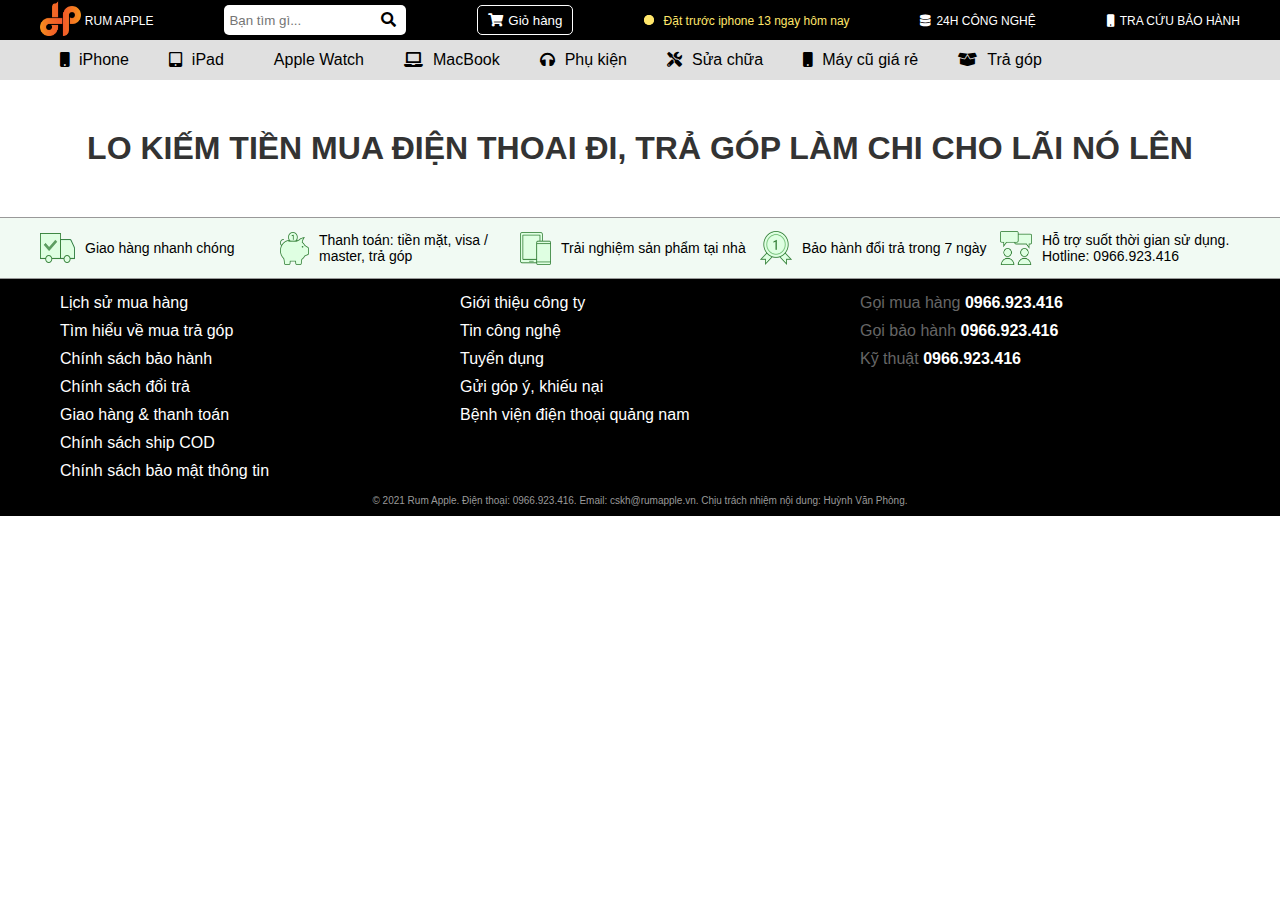
<file: TraGop.html>
<!DOCTYPE html>
<html lang="en">
<head>
    <meta charset="UTF-8">
    <meta http-equiv="X-UA-Compatible" content="IE=edge">
    <meta name="viewport" content="width=device-width, initial-scale=1.0">
    <link rel="stylesheet" href="https://cdnjs.cloudflare.com/ajax/libs/font-awesome/5.15.4/css/all.min.css"
    integrity="sha512-1ycn6IcaQQ40/MKBW2W4Rhis/DbILU74C1vSrLJxCq57o941Ym01SwNsOMqvEBFlcgUa6xLiPY/NS5R+E6ztJQ=="
    crossorigin="anonymous" referrerpolicy="no-referrer" />
    <link rel="stylesheet" href="https://cdn.jsdelivr.net/npm/bootstrap-icons@1.6.0/font/bootstrap-icons.css"
    integrity="sha384-7ynz3n3tAGNUYFZD3cWe5PDcE36xj85vyFkawcF6tIwxvIecqKvfwLiaFdizhPpN" crossorigin="anonymous">
    <!-- <script src="https://kit.fontawesome.com/a076d05399.js" crossorigin="anonymous"></script> -->
    <link rel="stylesheet" href="grid.css">
    <link rel="stylesheet" href="style.css">
    <title>Trả Góp - Rum Apple</title>
</head>
<body style="background-color: white;">
    <header>
        <div class="container">
            <ul>
                <li><a href="index.html"><img style="width: 15%;" src="img/Logo.png" alt=""></a></li>
                <li><a href="index.html">RUM APPLE</a></li>
                <li><input type="text" placeholder="Bạn tìm gì..."><i class="fas fa-search"></i></li>
                <li><a href=""></a><button id="popup_card"><i class="fa fa-shopping-cart"></i>Giỏ hàng</button></li>
                <li><a href=""><span class="btn-content"><span class="btn"></span></span> Đặt trước iphone 13 ngay hôm
                        nay</a></li>
                <li><a href=""><i class="fas fa-database"></i>24H CÔNG NGHỆ</a></li>
                <li><a href=""><i class="fas fa-mobile"></i>TRA CỨU BẢO HÀNH</a></li>
            </ul>
            <!-- Start Giỏ hàng -->
            <div class="overlay"></div>
            <div class="popup_shopping">
                <div class="body_shopping">
                    <table>
                        <thead>
                            <tr>
                                <th>STT</th>
                                <th>Tên sản phẩm</th>
                                <th>Giá</th>
                                <th>Số lượng</th>
                                <th>Hành động</th>
                            </tr>
                        </thead>
                        <tbody>
                            <tr>
                                <td>1</td>
                                <td>iPhone 11 Pro</td>
                                <td>15.000.000 <sup>đ</sup></td>
                                <td>1</td>
                                <td>
                                    <a href="">Delete</a>
                                    <a href="">Add</a>
                                </td>
                            </tr>
                            <tr>
                                <td>2</td>
                                <td>iPhone 12</td>
                                <td>19.000.000 <sup>đ</sup></td>
                                <td>2</td>
                                <td>
                                    <a href="">Delete</a>
                                    <a href="">Add</a>
                                </td>
                            </tr>
                            <tr>
                                <td>3</td>
                                <td>iPhone 13 Pro Max</td>
                                <td>29.000.000 <sup>đ</sup></td>
                                <td>1</td>
                                <td>
                                    <a href="">Delete</a>
                                    <a href="">Add</a>
                                </td>
                            </tr>
                        </tbody>
                    </table>
                    <div class="close">
                        <button type="button" class="button">Close</button>
                    </div>
                </div>
            </div>
            <!-- End Giỏ hàng -->
        </div>
    </header>
    <section style="margin: 0;" class="menu-bar">
        <div class="container">
            <div class="menu-bar-content">
                <ul>
                    <li><a href="iPhone.html"><i class="fas fa-mobile"></i>iPhone</a></li>
                    <li><a href="iPad.html"><i class="fas fa-tablet-alt"></i>iPad</a></li>
                    <li><a href="AppleWatch.html"><i class="bi bi-smartwatch"></i>Apple Watch</a></li>
                    <li><a href="MacBook.html"><i class="fas fa-laptop"></i>MacBook</a></li>
                    <li><a href="PhuKien.html"><i class="fas fa-headphones"></i>Phụ kiện</a></li>
                    <li><a href="SuaChua.html"><i class='fas fa-tools'></i>Sửa chữa</a></li>
                    <li><a href="MayCuGiaRe.html"><i class="fas fa-mobile"></i>Máy cũ giá rẻ</a></li>
                    <li><a href="TraGop.html"><i class="fas fa-box-open"></i>Trả góp</a></li>
                </ul>
            </div>
        </div>
    </section>

    <section>
        <div class="grid wide">
            <div style="margin: 0;" class="row">
                <!-- <div class="product-watch-top">
                    <h2>Phụ kiện</h2>
                </div> -->
                <!-- <div class="col l-3">
                    <a href=""><img src="img/apple-watch3.jpg" alt=""></a>
                    <li>Trả góp 0%</li>
                    <a href="">
                        <li>Apple Watch SE 40mm</li>
                    </a>
                    <li>6.990.000 <sup>đ</sup></li>
                    <li>
                        <i class="fas fa-star"></i>
                        <i class="fas fa-star"></i>
                        <i class="fas fa-star"></i>
                        <i class="fas fa-star"></i>
                        <i class="fas fa-star"></i>
                    </li>
                    <span class="xe1"></span>
                </div>
                <div class="col l-3">
                    <a href=""><img src="img/apple-watch3.jpg" alt=""></a>
                    <li>Trả góp 0%</li>
                    <a href="">
                        <li>Apple Watch SE 40mm</li>
                    </a>
                    <li>6.990.000 <sup>đ</sup></li>
                    <li>
                        <i class="fas fa-star"></i>
                        <i class="fas fa-star"></i>
                        <i class="fas fa-star"></i>
                        <i class="fas fa-star"></i>
                        <i class="fas fa-star"></i>
                    </li>
                    <span class="xe1"></span>
                </div>
                <div class="col l-3">
                    <a href=""><img src="img/apple-watch2.jpg" alt=""></a>
                    <li>Trả góp 0%</li>
                    <a href="">
                        <li>Apple Watch SE 40mm</li>
                    </a>
                    <li>6.990.000 <sup>đ</sup></li>
                    <li>
                        <i class="fas fa-star"></i>
                        <i class="fas fa-star"></i>
                        <i class="fas fa-star"></i>
                        <i class="fas fa-star"></i>
                        <i class="fas fa-star"></i>
                    </li>
                    <span class="xe1"></span>
                </div>
                <div class="col l-3">
                    <a href=""><img src="img/apple-watch.jpg" alt=""></a>
                    <li>Trả góp 0%</li>
                    <a href="">
                        <li>Apple Watch SE 40mm</li>
                    </a>
                    <li>6.990.000 <sup>đ</sup></li>
                    <li>
                        <i class="fas fa-star"></i>
                        <i class="fas fa-star"></i>
                        <i class="fas fa-star"></i>
                        <i class="fas fa-star"></i>
                        <i class="fas fa-star"></i>
                    </li>
                    <span class="xe1"></span>
                </div> -->
                <div class="no-product">
                    <h1>LO KIẾM TIỀN MUA ĐIỆN THOAI ĐI, TRẢ GÓP LÀM CHI CHO LÃI NÓ LÊN</h1>
                </div>
            </div>
        </div>
    </section>

    <section style="margin: 0;" class="icon-title-container-content">
        <div class="grid wide">
            <div style="margin: 0;" class="row icon-title-container">
                <div class="icon-title">
                    <img src="img/icon-van-chuyen.png" alt="">
                    <p>Giao hàng nhanh chóng</p>
                </div>
                <div class="icon-title">
                    <img src="img/icon-thanh-toan.png" alt="">
                    <p>Thanh toán: tiền mặt, visa / master, trả góp</p>
                </div>
                <div class="icon-title">
                    <img src="img/icon-trai-nghiem.png" alt="">
                    <p>Trải nghiệm sản phẩm tại nhà</p>
                </div>
                <div class="icon-title">
                    <img src="img/icon-bao-hanh.png" alt="">
                    <p>Bảo hành đổi trả trong 7 ngày</p>
                </div>
                <div class="icon-title">
                    <img src="img/icon-ho-tro.png" alt="">
                    <p>
                        Hỗ trợ suốt thời gian sử dụng. <br>
                        Hotline: 0966.923.416
                    </p>
                </div>
            </div>
        </div>
    </section>

    <footer>
        <div class="grid wide">
            <div style="margin: 0;" class="row">
                <div class="col l-4 footer">
                    <ul>
                        <li><a href="">Lịch sử mua hàng</a></li>
                        <li><a href="">Tìm hiểu về mua trả góp</a></li>
                        <li><a href="">Chính sách bảo hành</a></li>
                        <li><a href="">Chính sách đổi trả</a></li>
                        <li><a href="">Giao hàng & thanh toán</a></li>
                        <li><a href="">Chính sách ship COD</a></li>
                        <li><a href="">Chính sách bảo mật thông tin</a></li>
                    </ul>
                </div>
                <div class="col l-4 footer">
                    <ul>
                        <li><a href="">Giới thiệu công ty</a></li>
                        <li><a href="">Tin công nghệ</a></li>
                        <li><a href="">Tuyển dụng</a></li>
                        <li><a href="">Gửi góp ý, khiếu nại</a></li>
                        <li><a href="">Bệnh viện điện thoại quảng nam</a></li>
                    </ul>
                </div>
                <div class="col l-4 footer">
                    <ul>
                        <li>Gọi mua hàng <a href=""><b>0966.923.416</b></a></li>
                        <li>Gọi bảo hành <a href=""><b>0966.923.416</b></a></li>
                        <li>Kỹ thuật <a href=""><b>0966.923.416</b></a></li>
                    </ul>
                </div>
                <div class="footer-title">
                    <p>© 2021 Rum Apple. Điện thoại: 0966.923.416. Email: cskh@rumapple.vn. Chịu trách nhiệm nội dung:
                        Huỳnh Văn Phòng.</p>
                </div>
            </div>
        </div>
    </footer>
    <script src="Cart.js"></script>
</body>
</html>
</file>
<file: grid.css>
.grid {
    width: 100%;
    display: block;
    padding: 0;
}

.grid.wide {
    max-width: 1200px;
    margin: 0 auto;
}

.row {
    display: flex;
    flex-wrap: wrap;
    /* margin-left: -4px;
    margin-right: -4px; */
}

.row.no-gutters {
    margin-left: 0;
    margin-right: 0;
}

.col {
    padding-left: 4px;
    padding-right: 4px;
}

.row.no-gutters .col {
    padding-left: 0;
    padding-right: 0;
}

.c-0 {
    display: none;
}

.c-1 {
    flex: 0 0 8.33333%;
    max-width: 8.33333%;
}

.c-2 {
    flex: 0 0 16.66667%;
    max-width: 16.66667%;
}

.c-3 {
    flex: 0 0 25%;
    max-width: 25%;
}

.c-4 {
    flex: 0 0 33.33333%;
    max-width: 33.33333%;
}

.c-5 {
    flex: 0 0 41.66667%;
    max-width: 41.66667%;
}

.c-6 {
    flex: 0 0 50%;
    max-width: 50%;
}

.c-7 {
    flex: 0 0 58.33333%;
    max-width: 58.33333%;
}

.c-8 {
    flex: 0 0 66.66667%;
    max-width: 66.66667%;
}

.c-9 {
    flex: 0 0 75%;
    max-width: 75%;
}

.c-10 {
    flex: 0 0 83.33333%;
    max-width: 83.33333%;
}

.c-11 {
    flex: 0 0 91.66667%;
    max-width: 91.66667%;
}

.c-12 {
    flex: 0 0 100%;
    max-width: 100%;
}

.c-o-1 {
    margin-left: 8.33333%;
}

.c-o-2 {
    margin-left: 16.66667%;
}

.c-o-3 {
    margin-left: 25%;
}

.c-o-4 {
    margin-left: 33.33333%;
}

.c-o-5 {
    margin-left: 41.66667%;
}

.c-o-6 {
    margin-left: 50%;
}

.c-o-7 {
    margin-left: 58.33333%;
}

.c-o-8 {
    margin-left: 66.66667%;
}

.c-o-9 {
    margin-left: 75%;
}

.c-o-10 {
    margin-left: 83.33333%;
}

.c-o-11 {
    margin-left: 91.66667%;
}

/* >= Tablet */
@media (min-width: 740px) {
    .row {
        margin-left: -8px;
        margin-right: -8px;
    }

    .col {
        padding-left: 8px;
        padding-right: 8px;
    }

    .m-0 {
        display: none;
    }

    .m-1,
    .m-2,
    .m-3,
    .m-4,
    .m-5,
    .m-6,
    .m-7,
    .m-8,
    .m-9,
    .m-10,
    .m-11,
    .m-12 {
        display: block;
    }

    .m-1 {
        flex: 0 0 8.33333%;
        max-width: 8.33333%;
    }

    .m-2 {
        flex: 0 0 16.66667%;
        max-width: 16.66667%;
    }

    .m-3 {
        flex: 0 0 25%;
        max-width: 25%;
    }

    .m-4 {
        flex: 0 0 33.33333%;
        max-width: 33.33333%;
    }

    .m-5 {
        flex: 0 0 41.66667%;
        max-width: 41.66667%;
    }

    .m-6 {
        flex: 0 0 50%;
        max-width: 50%;
    }

    .m-7 {
        flex: 0 0 58.33333%;
        max-width: 58.33333%;
    }

    .m-8 {
        flex: 0 0 66.66667%;
        max-width: 66.66667%;
    }

    .m-9 {
        flex: 0 0 75%;
        max-width: 75%;
    }

    .m-10 {
        flex: 0 0 83.33333%;
        max-width: 83.33333%;
    }

    .m-11 {
        flex: 0 0 91.66667%;
        max-width: 91.66667%;
    }

    .m-12 {
        flex: 0 0 100%;
        max-width: 100%;
    }

    .m-o-1 {
        margin-left: 8.33333%;
    }

    .m-o-2 {
        margin-left: 16.66667%;
    }

    .m-o-3 {
        margin-left: 25%;
    }

    .m-o-4 {
        margin-left: 33.33333%;
    }

    .m-o-5 {
        margin-left: 41.66667%;
    }

    .m-o-6 {
        margin-left: 50%;
    }

    .m-o-7 {
        margin-left: 58.33333%;
    }

    .m-o-8 {
        margin-left: 66.66667%;
    }

    .m-o-9 {
        margin-left: 75%;
    }

    .m-o-10 {
        margin-left: 83.33333%;
    }

    .m-o-11 {
        margin-left: 91.66667%;
    }
}

/* PC medium resolution > */
@media (min-width: 1113px) {
    .row {
        margin-left: -12px;
        margin-right: -12px;
    }

    .row.sm-gutter {
        margin-left: -5px;
        margin-right: -5px;
    }

    .col {
        padding-left: 12px;
        padding-right: 12px;
    }

    .row.sm-gutter .col {
        padding-left: 5px;
        padding-right: 5px;
    }

    .l-0 {
        display: none;
    }

    .l-1,
    .l-2,
    .l-2-4,
    .l-3,
    .l-4,
    .l-5,
    .l-6,
    .l-7,
    .l-8,
    .l-9,
    .l-10,
    .l-11,
    .l-12 {
        display: block;
    }

    .l-1 {
        flex: 0 0 8.33333%;
        max-width: 8.33333%;
    }

    .l-2 {
        flex: 0 0 16.66667%;
        max-width: 16.66667%;
    }

    .l-2-4 {
        flex: 0 0 20%;
        max-width: 20%;
    }

    .l-3 {
        flex: 0 0 25%;
        max-width: 25%;
    }

    .l-4 {
        flex: 0 0 33.33333%;
        max-width: 33.33333%;
    }

    .l-5 {
        flex: 0 0 41.66667%;
        max-width: 41.66667%;
    }

    .l-6 {
        flex: 0 0 50%;
        max-width: 50%;
    }

    .l-7 {
        flex: 0 0 58.33333%;
        max-width: 58.33333%;
    }

    .l-8 {
        flex: 0 0 66.66667%;
        max-width: 66.66667%;
    }

    .l-9 {
        flex: 0 0 75%;
        max-width: 75%;
    }

    .l-10 {
        flex: 0 0 83.33333%;
        max-width: 83.33333%;
    }

    .l-11 {
        flex: 0 0 91.66667%;
        max-width: 91.66667%;
    }

    .l-12 {
        flex: 0 0 100%;
        max-width: 100%;
    }

    .l-o-1 {
        margin-left: 8.33333%;
    }

    .l-o-2 {
        margin-left: 16.66667%;
    }

    .l-o-3 {
        margin-left: 25%;
    }

    .l-o-4 {
        margin-left: 33.33333%;
    }

    .l-o-5 {
        margin-left: 41.66667%;
    }

    .l-o-6 {
        margin-left: 50%;
    }

    .l-o-7 {
        margin-left: 58.33333%;
    }

    .l-o-8 {
        margin-left: 66.66667%;
    }

    .l-o-9 {
        margin-left: 75%;
    }

    .l-o-10 {
        margin-left: 83.33333%;
    }

    .l-o-11 {
        margin-left: 91.66667%;
    }
}

/* Tablet - PC low resolution */
@media (min-width: 740px) and (max-width: 1023px) {
    .wide {
        width: 644px;
    }
}

/* > PC low resolution */
@media (min-width: 1024px) and (max-width: 1239px) {
    .wide {
        width: 984px;
    }

    .wide .row {
        margin-left: -12px;
        margin-right: -12px;
    }

    .wide .row.sm-gutter {
        margin-left: -5px;
        margin-right: -5px;
    }

    .wide .col {
        padding-left: 12px;
        padding-right: 12px;
    }

    .wide .row.sm-gutter .col {
        padding-left: 5px;
        padding-right: 5px;
    }

    .wide .l-0 {
        display: none;
    }

    .wide .l-1,
    .wide .l-2,
    .wide .l-2-4,
    .wide .l-3,
    .wide .l-4,
    .wide .l-5,
    .wide .l-6,
    .wide .l-7,
    .wide .l-8,
    .wide .l-9,
    .wide .l-10,
    .wide .l-11,
    .wide .l-12 {
        display: block;
    }

    .wide .l-1 {
        flex: 0 0 8.33333%;
        max-width: 8.33333%;
    }

    .wide .l-2 {
        flex: 0 0 16.66667%;
        max-width: 16.66667%;
    }

    .wide .l-2-4 {
        flex: 0 0 20%;
        max-width: 20%;
    }

    .wide .l-3 {
        flex: 0 0 25%;
        max-width: 25%;
    }

    .wide .l-4 {
        flex: 0 0 33.33333%;
        max-width: 33.33333%;
    }

    .wide .l-5 {
        flex: 0 0 41.66667%;
        max-width: 41.66667%;
    }

    .wide .l-6 {
        flex: 0 0 50%;
        max-width: 50%;
    }

    .wide .l-7 {
        flex: 0 0 58.33333%;
        max-width: 58.33333%;
    }

    .wide .l-8 {
        flex: 0 0 66.66667%;
        max-width: 66.66667%;
    }

    .wide .l-9 {
        flex: 0 0 75%;
        max-width: 75%;
    }

    .wide .l-10 {
        flex: 0 0 83.33333%;
        max-width: 83.33333%;
    }

    .wide .l-11 {
        flex: 0 0 91.66667%;
        max-width: 91.66667%;
    }

    .wide .l-12 {
        flex: 0 0 100%;
        max-width: 100%;
    }

    .wide .l-o-1 {
        margin-left: 8.33333%;
    }

    .wide .l-o-2 {
        margin-left: 16.66667%;
    }

    .wide .l-o-3 {
        margin-left: 25%;
    }

    .wide .l-o-4 {
        margin-left: 33.33333%;
    }

    .wide .l-o-5 {
        margin-left: 41.66667%;
    }

    .wide .l-o-6 {
        margin-left: 50%;
    }

    .wide .l-o-7 {
        margin-left: 58.33333%;
    }

    .wide .l-o-8 {
        margin-left: 66.66667%;
    }

    .wide .l-o-9 {
        margin-left: 75%;
    }

    .wide .l-o-10 {
        margin-left: 83.33333%;
    }

    .wide .l-o-11 {
        margin-left: 91.66667%;
    }
}
</file>
<file: style.css>
*{
    margin: 0;
    padding: 0;
    box-sizing: border-box;
    cursor: var(--mouse-normal)
}

:root {
    --mouse-normal: url(img/mouse-1.png),auto!important;
    --mouse-click: url(img/mouse-2.png),pointer!important;
}

body{
    font-family: Arial, Helvetica, sans-serif;
    background-color: #d4d4d4;
}

ul {
    list-style: none;
}

li {
    list-style: none;
    cursor: var(--mouse-click);
}

a {
    text-decoration: none;
    cursor: var(--mouse-click);
}

.container {
    max-width: 1200px;
    margin: auto;
}
header {
    background-color: black;
}

header ul {
    display: flex;
    justify-content: space-between;
    align-items: center;
}

header ul li a {
    color: white;
    font-size: 12px;
}

header ul li:nth-child(2) {
    margin-left: -300px;
}

header ul li:nth-child(3){
    position: relative;
}

header ul li:nth-child(3) input {
    height: 30px;
    width: 100%;
    border-radius: 5px;
    border: none;
    outline: none;
    padding-left: 5px;
}

header ul li:nth-child(3) i {
    position: absolute;
    right: 10px;
    font-size: 15px;
    line-height: 30px;
    cursor: var(--mouse-click);
}

header ul li:nth-child(4) button {
    height: 30px;
    padding: 0 10px;
    cursor: var(--mouse-click);
    background-color: transparent;
    color: white;
    border-radius: 5px;
    border: 1px solid white;
}

header ul li:nth-child(4) i {
    padding-right: 5px;
}

header ul li:nth-child(5) a {
    color: #ffe66b;
}

.btn-content {
    position: relative;
    width: 10px;
    height: 10px;
    border-radius: 100%;
    background-color: #ffe66b;
    display: inline-block;
    margin-right: 6px;
}

.btn {
    position: absolute;
    top: 0;
    left: 0;
    width: 100%;
    height: 100%;
    border-radius: 100%;
    background-color: #ffe66b;
    display: block;
    pointer-events: none;
    animation: btnani 1s linear infinite;
}

@keyframes btnani {
    from {
        opacity: 0.3;
    } to {
        transform: scale(3);
        opacity: 0;
    }
    
}

header ul li:nth-child(6) i {
    padding-right: 5px;
}

header ul li:nth-child(6) a:hover{
    color: #ffe66b;
}

header ul li:nth-child(7) i {
    padding-right: 5px;
}

header ul li:nth-child(7) a:hover{
    color: #ffe66b;
}

/*---------Menu-bar----------*/
.menu-bar{
    width: 100%;
    height: 40px;
    background-color: #e0e0e0;
    margin-bottom: 10px;
}

.menu-bar-content ul{
    display: flex;
    line-height: 40px;
    cursor: var(--mouse-click);
}

.menu-bar-content ul li{
    padding: 0 20px;
}

.menu-bar-content ul li i{
    padding-right: 10px;
    font-size: 15px;
}

.menu-bar-content ul li a{
    color: black;
}

.menu-bar-content ul li:hover{
    background-color: white;
}

/*-----------Slider-----------*/
.slider-content-lefl-bottom{
    display: flex;
    justify-content: space-between;
    text-align: center;
    border: 2px solid #ffffff;
    border-top: none;
    height: 54px;
}

.slider-content-lefl-bottom li{
    width: 50%;
    text-align: center;
    cursor: var(--mouse-click);
    padding: 6px 10px;
    height: 100%;
    position: relative;
    border-top: 4px solid #d4d4d4;
    border-bottom: none;
}

.slider-content-lefl-bottom li::before{
    display: block;
    content: "";
    position: absolute;
    height: 70%;
    width: 1px;
    background-color: #ffffff;
    right: 0;
    line-height: 100%;
}

.slider-content-lefl-top{
    width: 100%;
    height: 290px;
    position: relative;
    transition: all 0.3s ease;
}

.slider-content-lefl-top img {
    width: 100%;
    height: 100%;
    object-fit: cover;
    position: absolute;
}

.slider-content-lefl-top a:nth-child(2) img {
    transform: translateX(100%);
}

.slider-content-lefl-top a:nth-child(3) img {
    transform: translateX(200%);
}

.slider-content-lefl-top-container .Slider-btn{
    position: absolute;
    top: 50%;
    width: 100%;
    display: flex;
    justify-content: space-between;
    padding: 0 10px;
}

.slider-content-lefl-top-container {
    position: relative;
    overflow: hidden;
}

.slider-content-lefl-top-container .Slider-btn i {
    height: 50px;
    width: 25px;
    font-size: 25px;
    background-color: #ddd;
    border-radius: 5px;
    line-height: 50px;
    text-align: center;
    transform: translateY(-50%);
    opacity: 0;
    transition: all 0.3s ease;
}

.slider-content-lefl-top-container:hover i {
    opacity: 1;
}

.slider-content-lefl-bottom li.actives{
    border-top: 4px solid #FF2D38;
    font-weight: bold;
}

.slider-content-right-top {
    display: flex;
    padding: 5px 0;
    height: 66px;
    border-bottom: 1px solid #ffffff;
    border-top: 1px solid #ffffff;
    font-weight: bold;
    font-size: 14px;
    cursor: var(--mouse-click);
}

.title {
    height: 40px;
}

.title h2 {
    position: relative;
    background-color: #cb1818;
    width: 150px;
    padding: 11px 10px;
    color: white;
    font-size: 15px;
}

.title h2::after {
    content: '';
    width: 100%;
    border-right: 12px solid  #d4d4d4;
    border-top: 20px solid transparent;
    border-bottom: 20px solid transparent;
    position: absolute;
    top: 0;
    bottom: 0;
    right: 0;
}

.slider-content-right-mid {
    display: flex;
    padding: 5px 0;
    height: 66px;
    font-size: 14px;
    font-weight: bold;
    cursor: var(--mouse-click);
}

.slider-content-right-top img {
    width: 30%;
    margin-right: 10px;
}

.slider-content-right-mid img {
    width: 30%;
    margin-right: 10px;
}

.slider-content-right-bottom img {
    width: 100%;
}

.banner {
    display: flex;
    justify-content: space-between;
    margin: 10px 0;
}

/* ------------------------Product----------------- */

.product-title > h2 {
    background-color: white;
    height: 40px;
    width: 100%;
    color: black;
    font-size: 15px;
    padding: 10px 0;
    padding-left: 20px;
    line-height: 20px;
}

.product {
    width: 1200px;
}
.product-c {
    display: flex;
}
.product-items {
    display: flex;
    justify-content: space-between;
    width: 100%;
    padding: 10px 0;
}

.product-items .product-item {
    width: 19.5%;
    height: 380px;
    background-color: white;
    padding-top: 20px;
    border-radius: 5px;
    padding: 20px 20px;
    position: relative;
}

.product-items .product-item a img {
    width: 100%;
}

.product-items .product-item .xe {
    position: absolute;
    content: url(img/xe.png);
    width: 25%;
    top: 180px;
    right: 7px;
}

.product .product-items .product-item:hover img {
    transform: translateY(-5%);
    transition: all 0.3s ease;
}

.product .product-items .product-item:hover a li{
    color: #cb1818;
}

.product .product-items .product-item li:nth-child(2) {
    width: 80px;
    height: 20px;
    background-color: #cb1818;
    border-radius: 5px;
    font-size: 12px;
    text-align: center;
    line-height: 20px;
    color: white;
    margin-bottom: 15px;
}

.product .product-items .product-item a li {
    font-size: 14px;
    margin-bottom: 10px;
    color: black;
}

.product .product-items .product-item li:nth-child(4) {
    margin-bottom: 5px;
}

.product .product-items .product-item li:nth-child(4):hover {
    color: #cb1818;
}

.product .product-items .product-item li:nth-child(5) button {
    padding: 6px;
    border-radius: 5px;
    outline: none;
    border: 1px solid black;
    font-size: 12px;
    margin-bottom: 5px ;
    cursor: var(--mouse-click);
}

.product .product-items .product-item li:nth-child(5) button:hover {
    background-color: #cb1818;
    color: white;
    transition: all 0.3s;
}

.product .product-items .product-item li:nth-child(6) {
    color: #e5e5e5;
}

/* ------------------------Slider Product------------------- */
.product-items-container {
    position: relative;
    height: 390px;
    /* background-color: blueviolet; */
    overflow: hidden;
}

.product-items-container .Slider-btn {
    position: absolute;
    width: 100%;
    top: 50%;
    display: flex;
    justify-content: space-between;
}

.product-items-container .Slider-btn i {
    height: 50px;
    width: 25px;
    font-size: 25px;
    background-color: #ddd;
    border-radius: 5px;
    line-height: 50px;
    text-align: center;
    transform: translateY(-50%);
    /* opacity: 0; */
    transition: all 0.3s ease;
}

.product-items-container-content {
    position: relative; 
    transition: all 0.3s ease;
}

.product-items {
    position: absolute;
}

.product-items:nth-child(2) {
    transform: translateX(100%);
}

.product-items:nth-child(3) {
    transform: translateX(200%);
}

.product-items:nth-child(4) {
    transform: translateX(300%);
}

/* -------------------Banner Two--------------- */
.banner-two {
    display: flex;
    justify-content: space-between;
    padding: 10px 0;
}

.banner-two > img {
    width: 100%;
    object-fit: cover;
}

/* ----------------Product two--------------- */

.product-watch-top {
    display: flex;
    width: 1200px;
    justify-content: space-between;
    /* background-color: white; */
    border-bottom: 1px solid #ddd;
}

.product-watch-top > h2 {
    font-size: 15px;
    padding: 10px 20px;
}

.product-watch-top ul {
    display: flex;
}

.product-watch-top ul li {
    padding: 10px 10px;
    font-size: 15px;
    color: black;
}

.product-watch-top ul li:hover {
    color: #cb1818;
}

.l-3 > a > img {
    width: 100%;
}

.l-3 {
    background-color: white;
    padding: 20px 20px;
    position: relative;
}
.l-3 li:nth-child(2) {
    width: 80px;
    height: 20px;
    background-color: #cb1818;
    border-radius: 5px;
    font-size: 12px;
    text-align: center;
    line-height: 20px;
    color: white;
    margin-bottom: 15px;
}

.l-3 a li {
    font-size: 14px;
    margin-bottom: 10px;
    color: black;
}

.l-3 li:nth-child(4) {
    margin-bottom: 5px;
}

.l-3 li:nth-child(4):hover {
    color: #cb1818;
}

.l-3 li:nth-child(5) button {
    padding: 6px;
    border-radius: 5px;
    outline: none;
    border: 1px solid black;
    font-size: 12px;
    margin-bottom: 5px ;
    cursor: var(--mouse-click);
}

.l-3 li:nth-child(5) button:hover {
    background-color: #cb1818;
    color: white;
    transition: all 0.3s;
}

.l-3 li:nth-child(6) {
    color: #e5e5e5;
}

.l-3:hover img {
    transform: translateY(-5%);
    transition: all 0.3s ease;
}

.l-3:hover a li{
    color: #cb1818;
}

.l-3 .xe1 {
    position: absolute;
    content: url(img/xe.png);
    width: 25%;
    top: 235px;
    right: 30px;
}

/* ----------------Phụ kiên--------------- */

.product-slider-top {
    display: flex;
    width: 1200px;
    justify-content: space-between;
    background-color: white;
    border-bottom: 1px solid #ddd;
    margin-top: 10px;
}

.product-slider-top > h2 {
    font-size: 15px;
    padding: 10px 20px;
}

.product-slider-top ul {
    display: flex;
}

.product-slider-top ul li {
    padding: 10px 10px;
    font-size: 15px;
    color: black;
}

.product-slider-top ul li:hover {
    color: #cb1818;
}

.slider-container-content {
    display: flex;
    width: 100%;
    height: 170px;
    justify-content: space-between;
    background-color: white;
    margin-bottom: 10px;
}

.slider-container-left > img {
    width: 100%;
}

.container-right img {
    width: 100%;
    padding-bottom: 2px;
}

/* -------------------Footer-------------- */

footer {
    width: 100%;
    background-color: black;
}
footer .row  {
    width: 100%;
    margin-top: 10px;
}

.footer ul {
    padding-top: 10px;
    padding-left: 8px;
}

.footer ul li {
    color: #666666;
    padding: 5px 0;
}

.footer ul li a {
    color: white;
}

.footer ul li a:hover {
    color: #cb1818;;
}

.footer-title {
    width: 100%;
}

.footer-title > p{
    text-align: center;
    font-size: 10px;
    padding: 10px 0;
    color: #999999;
}



/* --------PAGE IPHONE----------- */

.icon-title-container-content {
    width: 100%;
    background-color: #f1faf3;
    margin: 10px 0;
    border-top: 1px solid#999999;
    border-bottom: 1px solid #999999;
}
.icon-title-container {
    width: 100%;
    height: 60px;
    background-color: #f1faf3;
}

.icon-title:nth-child(1) img {
    width: 35px;
    height: 30px;
}

.icon-title:nth-child(2) img {
    width: 29px;
    height: 33px;
}

.icon-title:nth-child(3) img {
    width: 31px;
    height: 33px;
}

.icon-title:nth-child(4) img {
    width: 32px;
    height: 34px;
}

.icon-title:nth-child(5) img {
    width: 32px;
    height: 34px;
}

.icon-title p {
    padding-left: 10px;
}

.icon-title {
    width: 20%;
    display: flex;
    align-items: center;
    font-size: 14px;
}

/* -------------PAGE MACBOOK------------ */

.no-product {
    width: 100%;
    background-color: white;
    padding: 50px 20px;
}

.no-product p {
    color: #333333;
}

.no-product h1 {
    color: #333333;
    text-align: center;
}

/* -------------Cart----------------- */

.popup_shopping{
    visibility: hidden;
    position: fixed;
    top: 50%;
    left: 50%;
    transform: translate(-50%,-50%);
    background: #fff;
    padding: 15px 30px;
    z-index: 11;
    width: 40rem;
}
.popup_shopping.active{
    /* visibility: visible; */
    animation: animate 1s ease-out forwards;
}
@keyframes animate{
    0%{
        visibility: hidden;
        top: 0;
    }
    50%{
        top: 40%;
    }
    80%{
        top: 45%;
    }
    90%{
        top: 50%; 
    }
    100%{
        visibility: visible;
    }
}
.overlay{
    display: none;
    position: fixed;
    top: 0;
    left: 0;
    min-height: 100vh;
    min-width: 100vw;
    background: rgba(0, 0, 0, 0.8);
    z-index: 10;
}
.overlay.active{
    display: block;
}
.popup_shopping .body_shopping table{
    border-collapse: collapse;
    width: 100%;
}
.popup_shopping .body_shopping table td, th {
    border: 1px solid #dddddd;
    text-align: center;
    padding: 8px;
}
.popup_shopping .body_shopping table tbody tr input {
    width: 50px;
    padding: 5px 0;
    border: 1px solid black;
    border-radius: 5px;
    text-align: center;
}
.popup_shopping .body_shopping table td a{
    display: inline-block;
    color: #fff;
    text-decoration: none;
    padding: 5px 15px;
    margin: 5px;
}
.popup_shopping .body_shopping table td a:first-child{
    background: #FF0040;
}
/* .popup_shopping .body_shopping table td a:last-child{
    background: #0066ff;
} */
.popup_shopping .body_shopping .close{
    text-align: right;
    margin: 15px 0 0 0;
}
.popup_shopping .body_shopping .close button{
    background: #ff0000;
    color: #fff;
    font-weight: 600;
    outline: none;
    border: none;
    padding: 5px 10px;
    cursor: var(--mouse-click);
}
.popup_shopping .body_shopping .close button:hover{
    opacity: 0.8;
}
</file>
